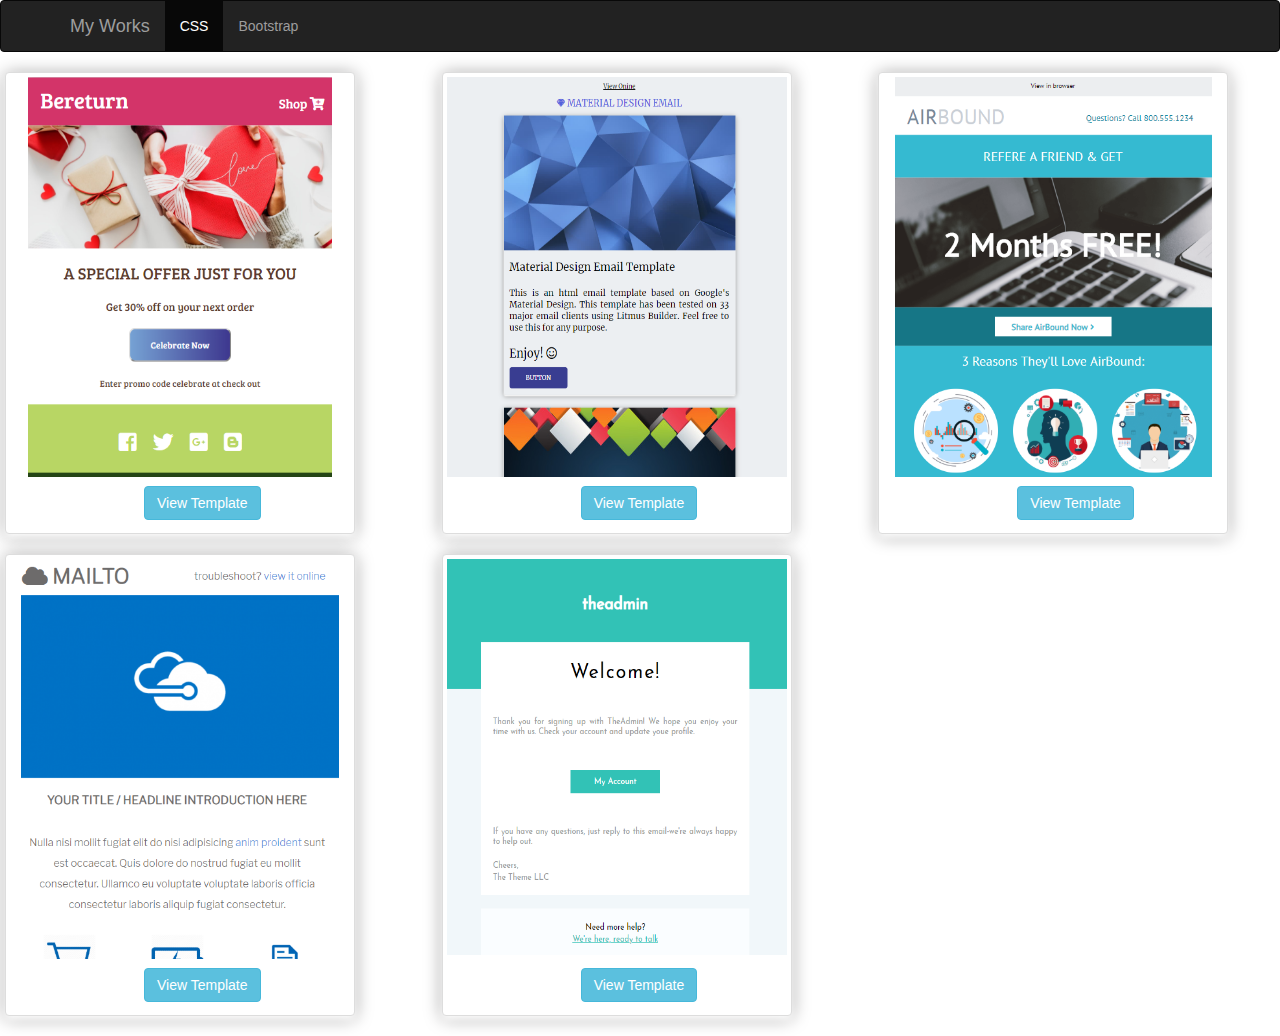
<file: index.html>
<!DOCTYPE html>
<html lang="en">
<head>
    <meta charset="UTF-8">
    <meta name="viewport" content="width=device-width, initial-scale=1.0">
    <meta http-equiv="X-UA-Compatible" content="ie=edge">
    <title>My-Works</title>
    <link rel="stylesheet" href="https://maxcdn.bootstrapcdn.com/bootstrap/3.4.0/css/bootstrap.min.css">
    <link rel="stylesheet" href="./style.css">
</head>
<body>
    <nav class="navbar navbar-inverse">
        <div class="container">
            <div class="navbar-header">
                <button type="button" class="navbar-toggle" data-toggle="collapse" data-target="#myNav">
                <span class="icon-bar"></span>
                <span class="icon-bar"></span>
                <span class="icon-bar"></span>
                </button>
                <a href="css.html" class="navbar-brand">My Works</a>
            </div>
            <div class="collapse navbar-collapse" id="myNav">
                <ul class="navbar-nav nav">
                <li class="active"><a href="css.html">CSS</a></li>
                <li><a href="bootstrap.html">Bootstrap</a></li>
                </ul>
            </div>
        </div>
    </nav>

      <!-- Row 1 -->
    <div class="row">
        <div class="col-md-4 col-sm-3 col-xs-12">
            <div class="thumbnail">
                <img class="img-responsive" src="./screenshot/P9.png" alt="">
                <div class="caption">
                    <a href="./CSS/Project9.html" target="_blank" class="btn btn-info">View Template</a>
                </div>
            </div>
        </div>
        <div class="col-md-4 col-sm-3 col-xs-12">
            <div class="thumbnail">
                <img class="img-responsive" src="./screenshot/P10.png" alt="">
                <div class="caption">
                    <a href="./CSS/Project10.html" target="_blank" class="btn btn-info">View Template</a>
                </div>
            </div>
        </div>
        <div class="col-md-4 col-sm-3 col-xs-12">
            <div class="thumbnail">
                <img class="img-responsive" src="./screenshot/P11.png" alt="">
                <div class="caption">
                    <a href="./CSS/Project11.html" target="_blank" class="btn btn-info">View Template</a>
                </div>
            </div>
        </div>
        </div>

        <!-- Row 2 -->
        <div class="row">
        <div class="col-md-4 col-sm-3 col-xs-12">
            <div class="thumbnail">
                <img class="img-responsive" src="./screenshot/P13.png" alt="">
                <div class="caption">
                    <a href="./CSS/Project13.html" target="_blank" class="btn btn-info">View Template</a>
                </div>
            </div>
        </div>
        <div class="col-md-4 col-sm-3 col-xs-12">
            <div class="thumbnail">
                <img class="img-responsive" src="./screenshot/P14.png" alt="">
                <div class="caption">
                    <a href="./CSS/Project14.html" target="_blank" class="btn btn-info">View Template</a>
                </div>
            </div>
        </div>
    </div>
    <script src="https://ajax.googleapis.com/ajax/libs/jquery/3.4.0/jquery.min.js"></script>
    <script src="https://maxcdn.bootstrapcdn.com/bootstrap/3.4.0/js/bootstrap.min.js"></script>
</body>
</html>
</file>
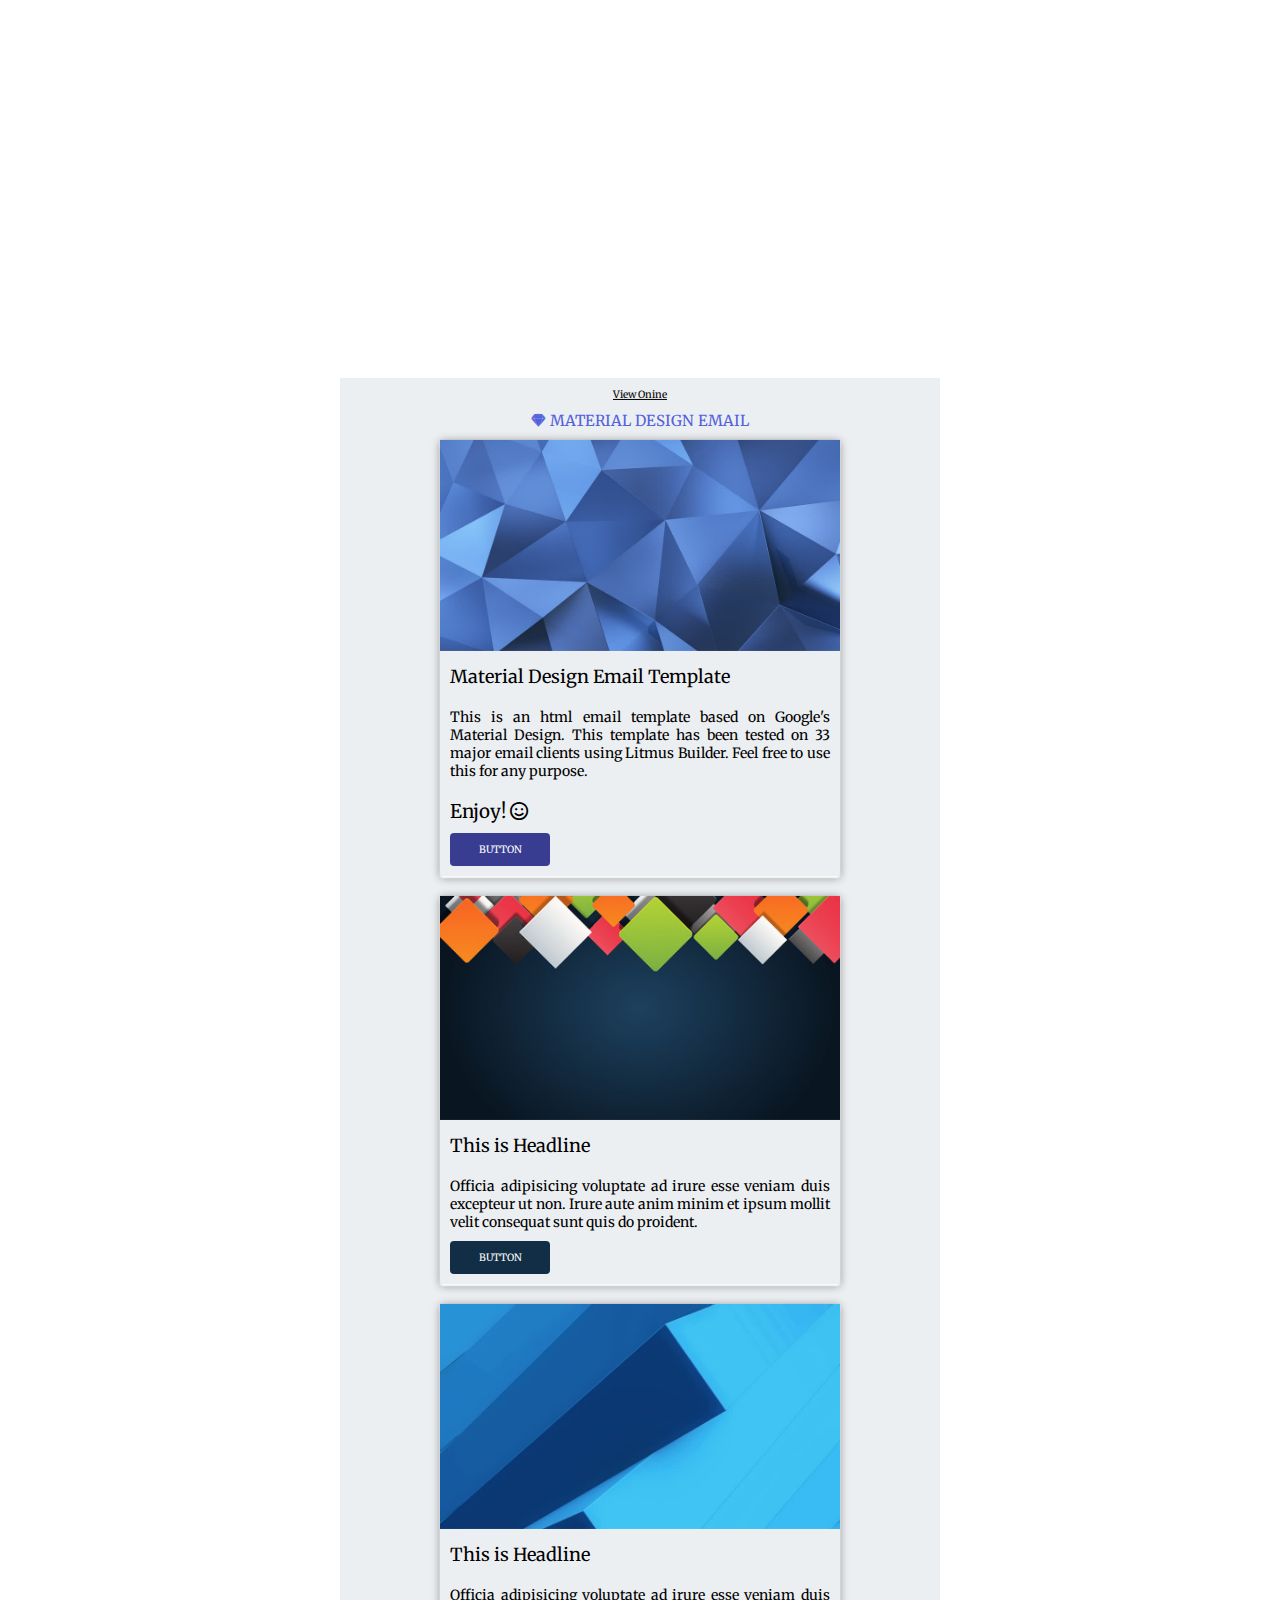
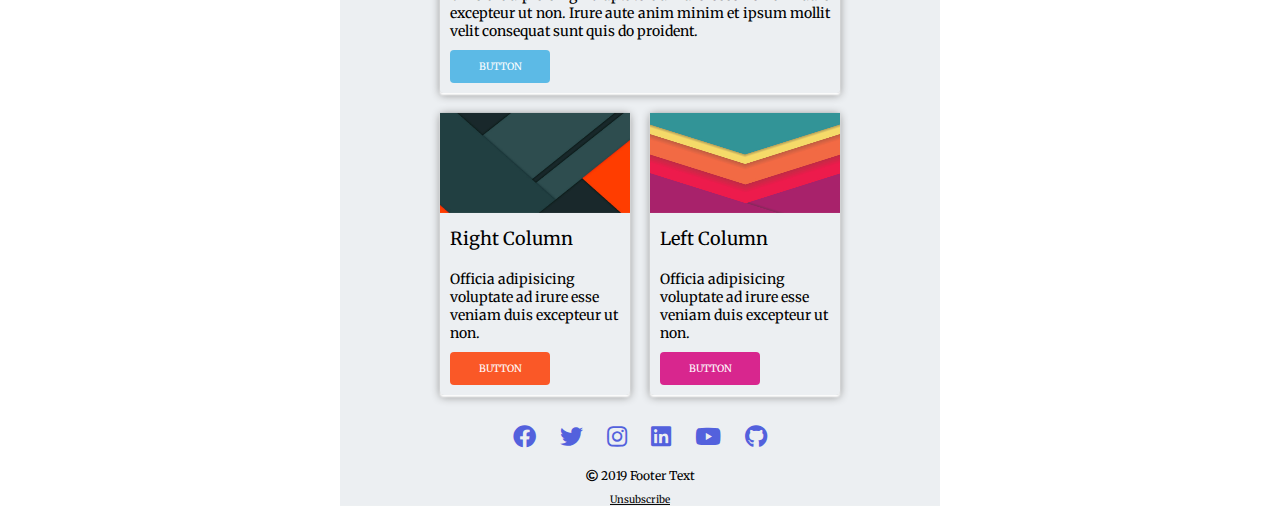
<file: CSS/Project10.html>
<!DOCTYPE html>
<html lang="en">
<head>
    <meta charset="UTF-8">
    <meta name="viewport" content="width=device-width, initial-scale=1.0">
    <meta http-equiv="X-UA-Compatible" content="ie=edge">
    <title>Document</title>
    <link rel="stylesheet" href="https://use.fontawesome.com/releases/v5.7.2/css/all.css" crossorigin="anonymous">
    <link href="https://fonts.googleapis.com/css?family=Merriweather" rel="stylesheet">
    <link rel="stylesheet" href="./Project10.css">
</head>
<body>
    <div class="main">
        <h4>View Onine</h4>
        <h1><i class="fab fa-sketch"></i> material design email</h1>

        <div class="one">
            <img src="../Assets/m1.jpg" alt="">
            <h2>Material Design Email Template</h2>
            <p>This is an html email template based on Google's Material Design. This template has been tested on 33 major email clients using Litmus Builder. Feel free to use this for any purpose.</p>
            <h3>Enjoy! <i class="far fa-smile"></i></h3>
            <button id="btn1">button</button>
        </div>

        <div class="one">
            <img src="../Assets/m2.jpg" alt="">
            <h2>This is Headline</h2>
            <p>Officia adipisicing voluptate ad irure esse veniam duis excepteur ut non. Irure aute anim minim et ipsum mollit velit consequat sunt quis do proident.</p>
            <button id="btn2">button</button>
        </div>

        <div class="one">
            <img src="../Assets/m3.jpg" alt="">
            <h2>This is Headline</h2>
            <p>Officia adipisicing voluptate ad irure esse veniam duis excepteur ut non. Irure aute anim minim et ipsum mollit velit consequat sunt quis do proident.</p>
            <button id="btn3">button</button>
        </div>

        <div class="last">
            <div class="one">
                <img src="../Assets/m4.jpg" alt="">
                <h2>Right Column</h2>
                <p>Officia adipisicing voluptate ad irure esse veniam duis excepteur ut non.</p>
                <button id="btn4">button</button>
            </div>
            <div class="one" id="last">
                <img src="../Assets/m5.jpg" alt="">
                <h2>Left Column</h2>
                <p>Officia adipisicing voluptate ad irure esse veniam duis excepteur ut non.</p>
                <button id="btn5">button</button>
            </div>
        </div>

        <div class="icon">
            <a href="" class="fab fa-facebook"></a>
            <a href="" class="fab fa-twitter"></a>
            <a href="" class="fab fa-instagram"></a>
            <a href="" class="fab fa-linkedin"></a>
            <a href="" class="fab fa-youtube"></a>
            <a href="" class="fab fa-github"></a>
            <h3><i class="far fa-copyright"></i> 2019 Footer Text</h3>
            <h5>Unsubscribe</h5>
        </div>
    </div>
</body>
</html>
</file>
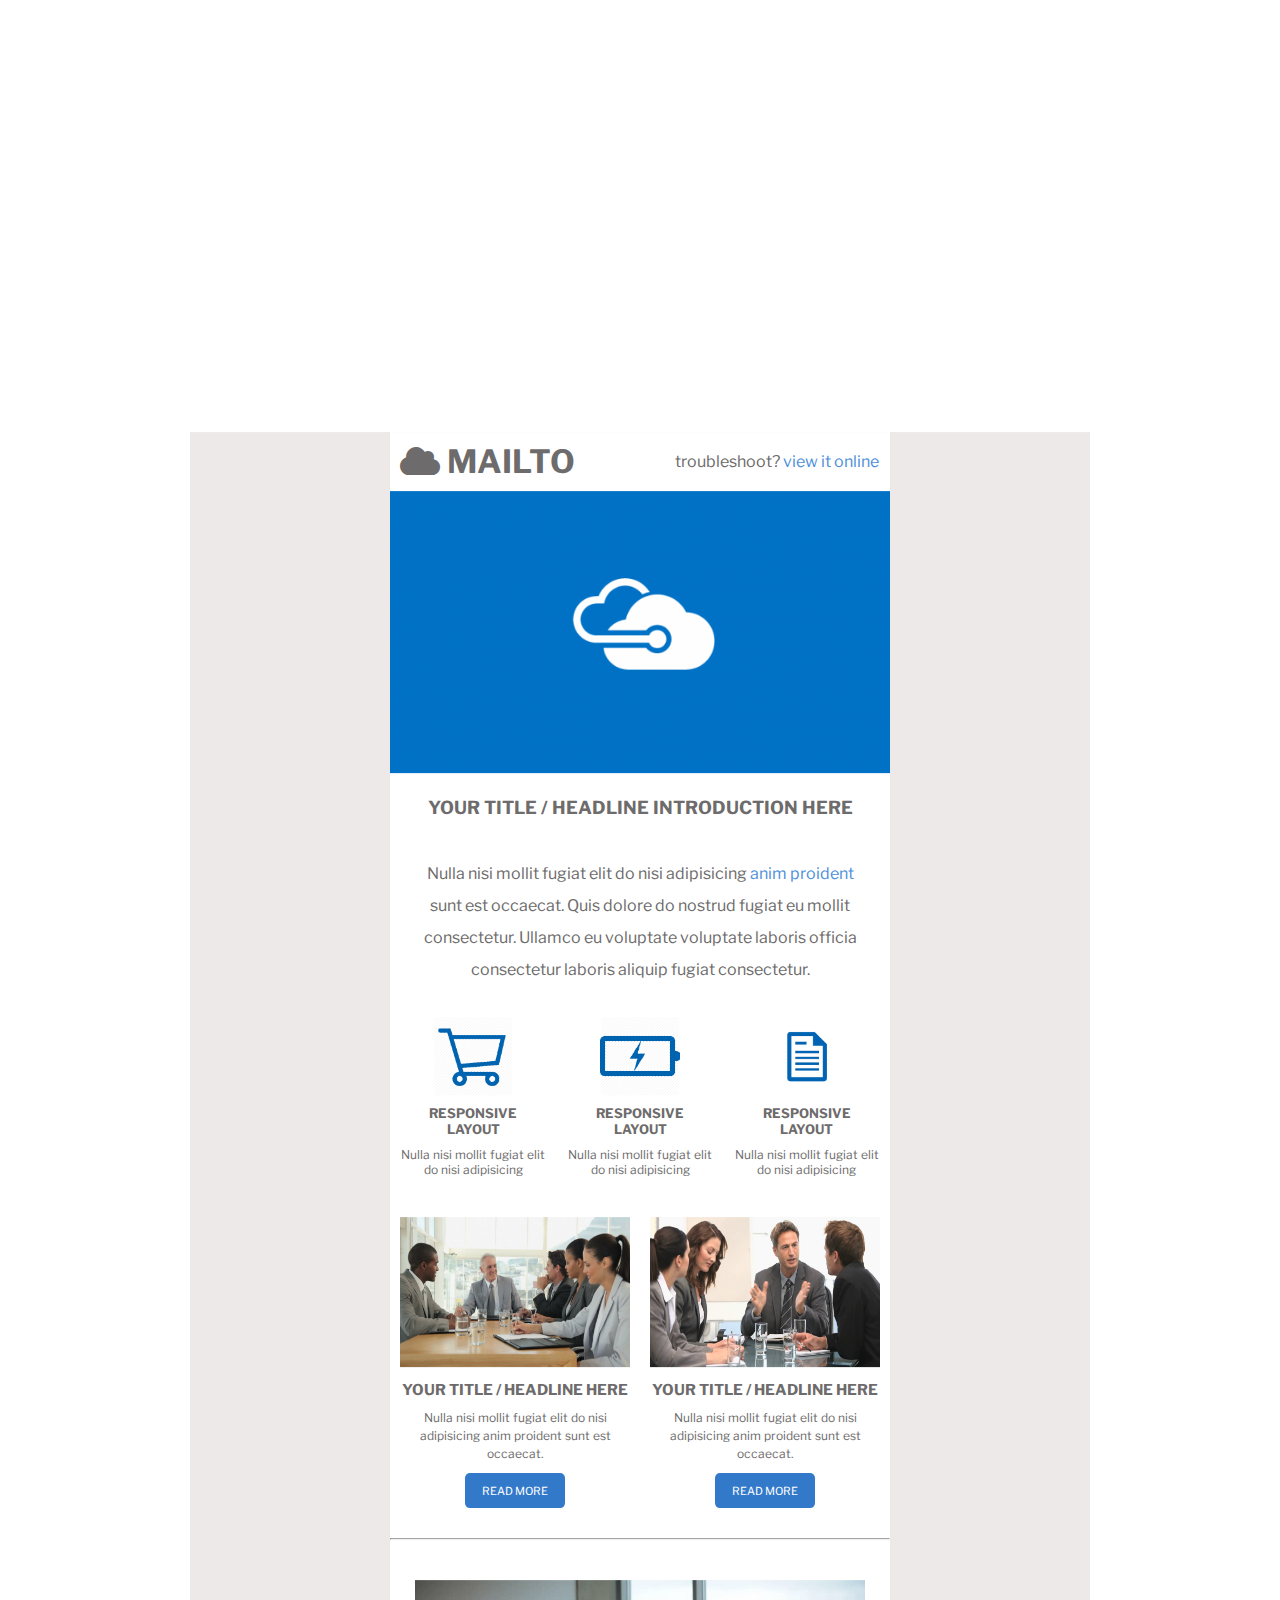
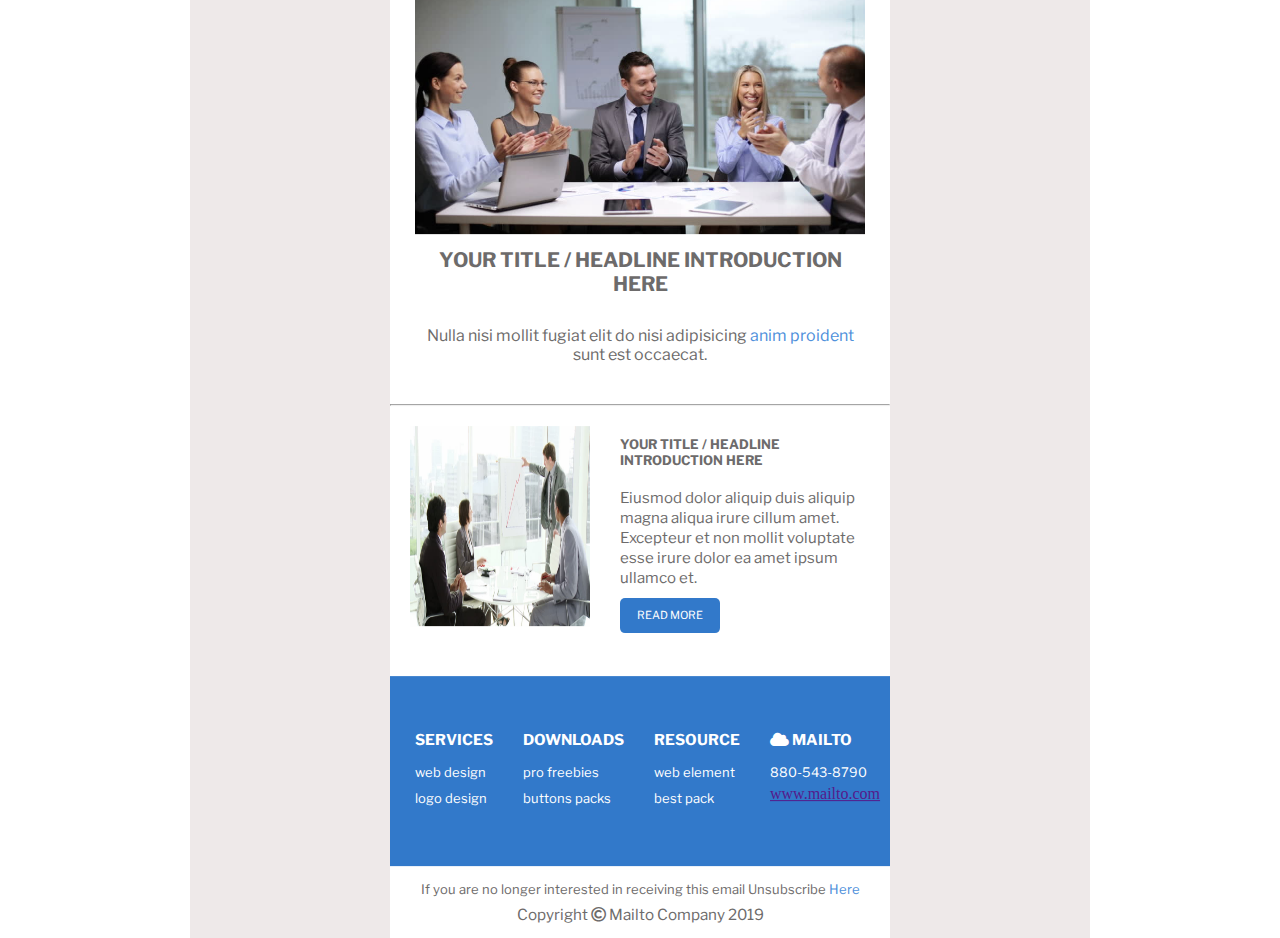
<file: CSS/Project13.html>
<!DOCTYPE html>
<html lang="en">
<head>
    <meta charset="UTF-8">
    <meta name="viewport" content="width=device-width, initial-scale=1.0">
    <meta http-equiv="X-UA-Compatible" content="ie=edge">
    <title>Document</title>
    <link href="https://fonts.googleapis.com/css?family=Libre+Franklin:300" rel="stylesheet">
    <link rel="stylesheet" href="https://use.fontawesome.com/releases/v5.7.2/css/all.css" crossorigin="anonymous">
    <link rel="stylesheet" href="./Project13.css">
</head>
<body>
    <div class="main">
        <div class="section">
        <div class="one">
            <h1><i class="fas fa-cloud"></i> mailto</h1>
            <h4>troubleshoot? <span>view it online</span></h4>
        </div>
        <img id="img" src="../Assets/cloud_logo.png" alt="">
        <div class="two">
            <h2>your title / headline introduction here</h2>
            <p>Nulla nisi mollit fugiat elit do nisi adipisicing <span>anim proident</span> sunt est occaecat. Quis dolore do nostrud fugiat eu mollit consectetur. Ullamco eu voluptate voluptate laboris officia consectetur laboris aliquip fugiat consectetur.</p>
        </div>
        <div class="three">
            <div>
                <img src="../Assets/shopping-cart.png" alt="">
                <h3>responsive layout</h3>
                <p>Nulla nisi mollit fugiat elit do nisi adipisicing</p>
            </div>
            <div>
                <img src="../Assets/battery.png" alt="">
                <h3>responsive layout</h3>
                <p>Nulla nisi mollit fugiat elit do nisi adipisicing</p>
            </div>
            <div>
                <img src="../Assets/page.png" alt="">
                <h3>responsive layout</h3>
                <p>Nulla nisi mollit fugiat elit do nisi adipisicing</p>
            </div>
        </div>
        <div class="four">
            <div>
                <img src="../Assets/meeting1.jpg" alt="">
                <h4>your title / headline here</h4>
                <p>Nulla nisi mollit fugiat elit do nisi adipisicing anim proident sunt est occaecat.</p>
                <button>read more</button>
            </div>
            <div>
                <img src="../Assets/meeting2.jpg" alt="">
                <h4>your title / headline here</h4>
                <p>Nulla nisi mollit fugiat elit do nisi adipisicing anim proident sunt est occaecat.</p>
                <button>read more</button>
            </div>
        </div>
        <hr>
        <div class="five">
            <img src="../Assets/meeting3.jpg" alt="">
            <h2>your title / headline introduction here</h2>
            <p>Nulla nisi mollit fugiat elit do nisi adipisicing <span>anim proident</span> sunt est occaecat.</p>
        </div>
        <hr>
        <div class="six">
            <img src="../Assets/meeting4.jpg" alt="">
            <div>
                <h2>your title / headline introduction here</h2>
                <p>Eiusmod dolor aliquip duis aliquip magna aliqua irure cillum amet. Excepteur et non mollit voluptate esse irure dolor ea amet ipsum ullamco et.</p>
                <button>read more</button>
            </div>
        </div>
        <div class="seven">
            <div>
                <h3>services</h3>
                <h4>web design</h4>
                <h4>logo design</h4>
            </div>
            <div>
                <h3>downloads</h3>
                <h4>pro freebies</h4>
                <h4>buttons packs</h4>
            </div>
            <div>
                <h3>resource</h3>
                <h4>web element</h4>
                <h4>best pack</h4>
            </div>
            <div>
                <h3><i class="fas fa-cloud"></i> mailto</h3>
                <h4>880-543-8790</h4>
                <a href="">www.mailto.com</a>
            </div>
        </div>
        <div class="last">
            <h4>If you are no longer interested in receiving this email Unsubscribe <span>Here</span></h4>
            <h3>Copyright <i class="far fa-copyright"></i> Mailto Company 2019</h3>
        </div>
    </div>
    </div>
</body>
</html>
</file>
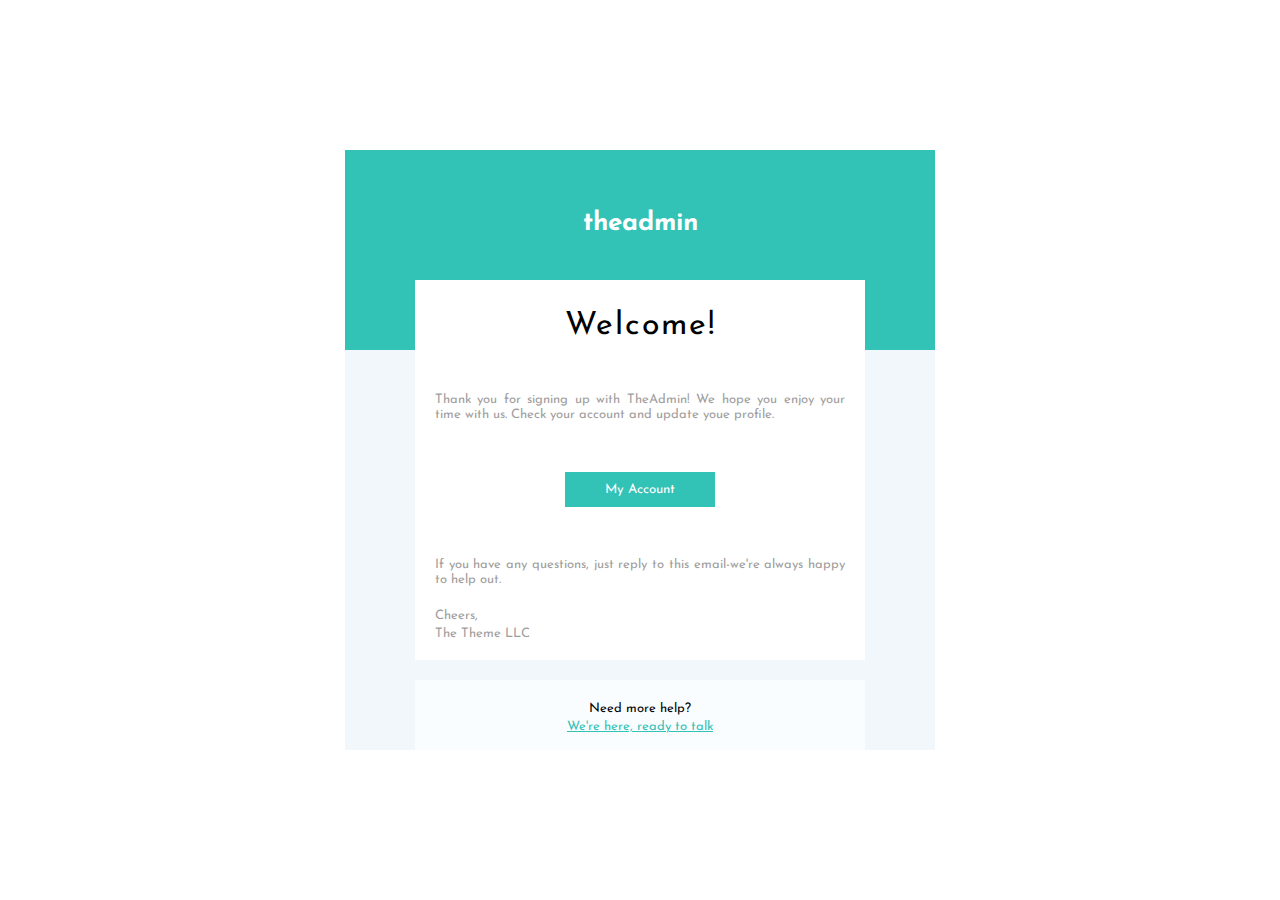
<file: CSS/Project14.html>
<!DOCTYPE html>
<html lang="en">
<head>
    <meta charset="UTF-8">
    <meta name="viewport" content="width=device-width, initial-scale=1.0">
    <meta http-equiv="X-UA-Compatible" content="ie=edge">
    <title>Document</title>
    <link href="https://fonts.googleapis.com/css?family=Josefin+Sans" rel="stylesheet">
    <link rel="stylesheet" href="./Project14.css">
</head>
<body>
    <div class="main">
        <div class="one">
            <h2>theadmin</h2>
        </div>
        <div class="two">
            <h1>Welcome!</h1>
            <p>Thank you for signing up with TheAdmin! We hope you enjoy your time with us. Check your account and update youe profile.</p>
            <button>My Account</button>
            <p>If you have any questions, just reply to this email-we're always happy to help out.</p>
            <p id="pad">Cheers,</p>
            <p id="pad">The Theme LLC</p>
        </div>
        <div class="last">
            <h4>Need more help?</h4>
            <h4 id="blink">We're here, ready to talk</h4>
        </div>
    </div>
</body>
</html>
</file>
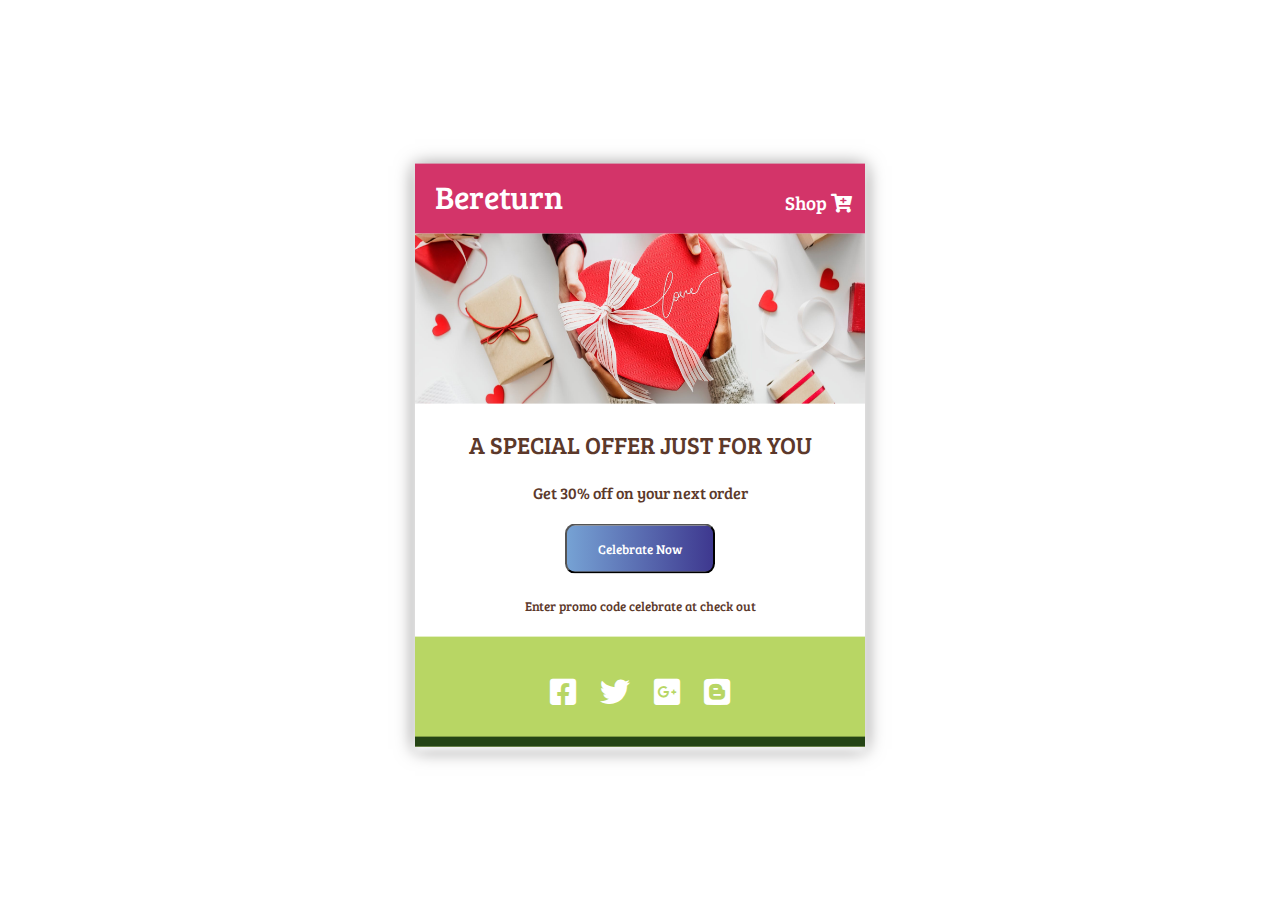
<file: CSS/Project9.html>
<!DOCTYPE html>
<html lang="en">
<head>
    <meta charset="UTF-8">
    <meta name="viewport" content="width=device-width, initial-scale=1.0">
    <meta http-equiv="X-UA-Compatible" content="ie=edge">
    <title>Document</title>
    <link rel="stylesheet" href="https://use.fontawesome.com/releases/v5.7.2/css/all.css" crossorigin="anonymous">
    <link href="https://fonts.googleapis.com/css?family=Bree+Serif" rel="stylesheet">
    <link rel="stylesheet" href="./Project9.css" type="text/css">

</head>
<body>
    <div class="main">
        <div class="top">
                <h1>Bereturn</h1>
                <h3>Shop <i class="fas fa-cart-plus"></i></h3>
        </div>
        <div class="second">
                <img src="../Assets/15.jpeg" alt="">
        </div>
        <div class="middle">
            <h2>A SPECIAL OFFER JUST FOR YOU</h2>
            <h4>Get 30% off on your next order</h4>
            <button>Celebrate Now</button>
            <h5>Enter promo code celebrate at check out</h5>
        </div>
        <div class="bottom">
            <a href="" class="fab fa-facebook-square"></a>
            <a href="" class="fab fa-twitter"></a>
            <a href="" class="fab fa-google-plus-square"></a>
            <a href="" class="fab fa-blogger"></a>
        </div>
    </div>
</body>
</html>
</file>
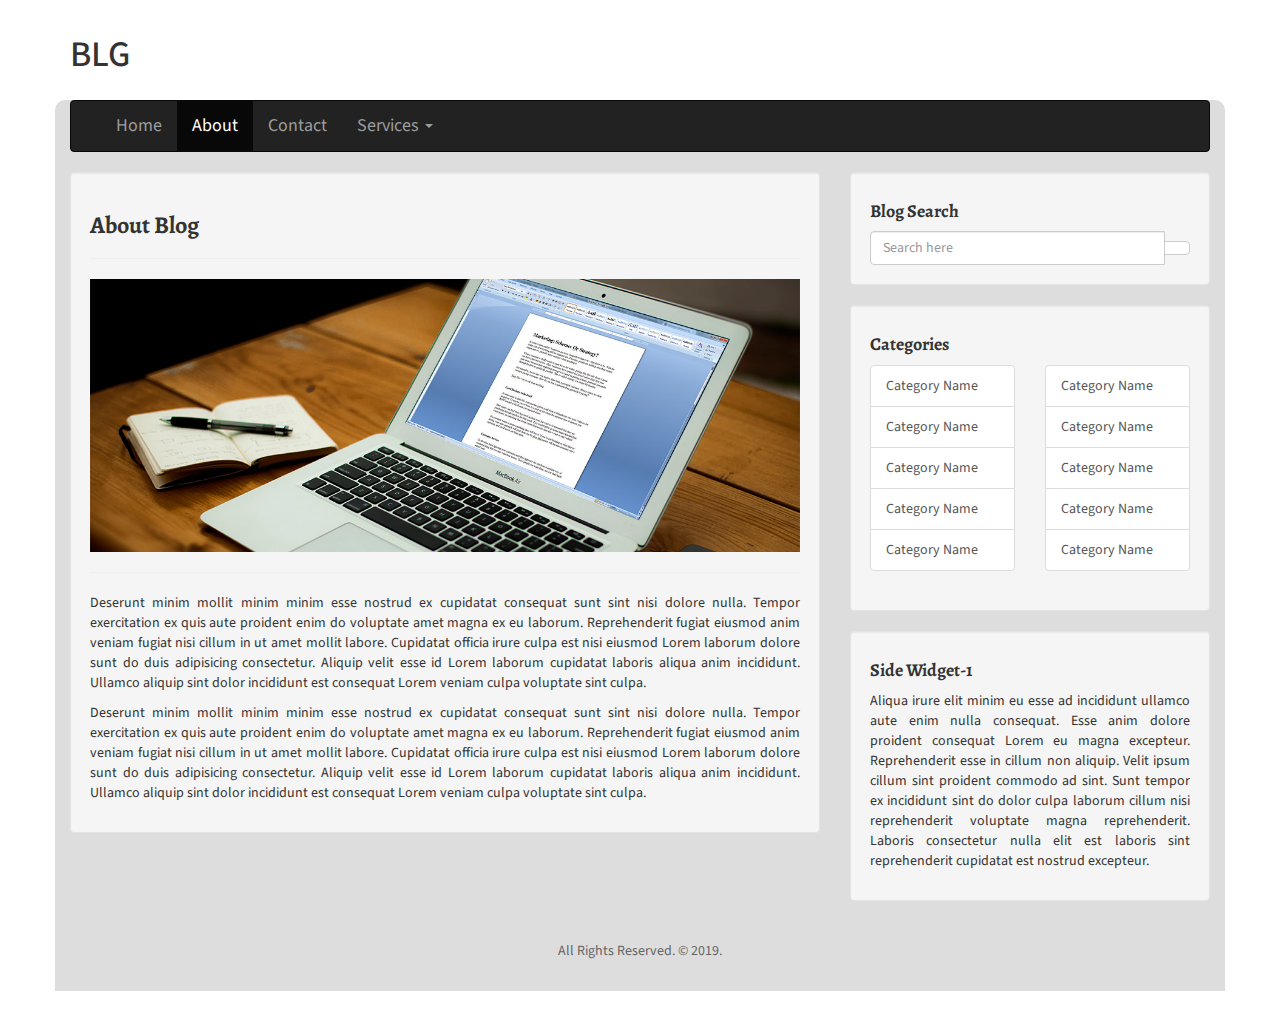
<file: Bootstrap/P1/about.html>
<!DOCTYPE html>
<html lang="en">
<head>
    <meta charset="UTF-8">
    <meta name="viewport" content="width=device-width, initial-scale=1.0">
    <meta http-equiv="X-UA-Compatible" content="ie=edge">
    <title>Document</title>
    <link rel="stylesheet" href="./animate.css" type="text/css">
    <link rel="stylesheet" href="./social.css" type="text/css">    
    <link rel="stylesheet" href="./style.css" type="text/css">
    <link href="https://fonts.googleapis.com/css?family=Alegreya|Source+Sans+Pro" rel="stylesheet">
    <link rel="stylesheet" href="https://use.fontawesome.com/releases/v5.7.2/css/all.css" integrity="sha384-fnmOCqbTlWIlj8LyTjo7mOUStjsKC4pOpQbqyi7RrhN7udi9RwhKkMHpvLbHG9Sr" crossorigin="anonymous">
    <!-- Latest compiled and minified CSS -->
    <link rel="stylesheet" href="https://maxcdn.bootstrapcdn.com/bootstrap/3.4.0/css/bootstrap.min.css">

    

</head>
<body>
    <header class="logo">
        <div class="container">
            <div class="row">
                <div class="col-md-6 col-sm-6 col-xs-6">
                    <h1>BL<i class="fas fa-circle"></i>G</h1>
                </div>
                <div class="col-md-6 col-sm-6 col-xs-6">

                </div>
            </div>
        </div>
    </header>

    <div class="container container-main">
        <nav class="navbar navbar-inverse">
            <div class="container-fluid">
                <div class="navbar-header">
                    <button class="navbar-toggle" type="button" data-toggle='collapse' data-target='#myNavbar'>
                        <span class="icon-bar"> </span>
                        <span class="icon-bar"> </span>
                        <span class="icon-bar"> </span>
                    </button>
                    <a href="index.html" class="navbar-brand"></a>
                </div>
                <div class="collapse navbar-collapse" id="myNavbar">
                    <ul class="nav navbar-nav">
                        <li><a href="index.html">Home</a></li>
                        <li class="active"><a href="about.html">About</a></li>
                        <li><a href="contact.html">Contact</a></li>
                        <li class="dropdown">
                            <a href="#" class="dropdown-toggle" data-toggle="dropdown" role="button">Services
                                <span class="caret"></span>
                            </a>
                            <ul class="dropdown-menu">
                                <li><a href="#">S1</a></li>
                                <li><a href="#">S2</a></li>
                                <li><a href="#">S3</a></li>
                            </ul>
                        </li>
                    </ul>
                </div>
            </div>
        </nav> 
        <!-- end of navigation -->

        <div class="row">
            <div class="col-md-8 col-sm-12 col-xs-12">
                <div class="well blog-post">
                    <h3>About Blog</h3>
                    <hr>
                    <img src="./images/blog-1.jpg" class="img-responsive" alt="">
                    <hr>
                    <p class="text-justify">
                        Deserunt minim mollit minim minim esse nostrud ex cupidatat consequat sunt sint nisi dolore nulla. Tempor exercitation ex quis aute proident enim do voluptate amet magna ex eu laborum. Reprehenderit fugiat eiusmod anim veniam fugiat nisi cillum in ut amet mollit labore. Cupidatat officia irure culpa est nisi eiusmod Lorem laborum dolore sunt do duis adipisicing consectetur. Aliquip velit esse id Lorem laborum cupidatat laboris aliqua anim incididunt. Ullamco aliquip sint dolor incididunt est consequat Lorem veniam culpa voluptate sint culpa.
                    </p>
                    <p class="text-justify">
                        Deserunt minim mollit minim minim esse nostrud ex cupidatat consequat sunt sint nisi dolore nulla. Tempor exercitation ex quis aute proident enim do voluptate amet magna ex eu laborum. Reprehenderit fugiat eiusmod anim veniam fugiat nisi cillum in ut amet mollit labore. Cupidatat officia irure culpa est nisi eiusmod Lorem laborum dolore sunt do duis adipisicing consectetur. Aliquip velit esse id Lorem laborum cupidatat laboris aliqua anim incididunt. Ullamco aliquip sint dolor incididunt est consequat Lorem veniam culpa voluptate sint culpa.
                    </p>
                </div>
            </div>

            <div class="col-md-4 col-sm-12 col-xs-12">
                <div class="well">
                    <h4>Blog Search</h4>
                    <form action="" role="form">
                        <div class="input-group">
                            <input type="text" placeholder="Search here" class="form-control">
                            <div class="input-group-btn">
                                <button class="btn btn-default"><i class="fas fa-search"></i></button>
                            </div>
                        </div>
                    </form>
                </div>

                <div class="well">
                    <h4>Categories</h4>
                    <div class="row">
                        <div class="col-md-6 col-sm-12 col-xs-12">
                            <div class="list-group">
                                <a href="#" class="list-group-item">Category Name</a>
                                <a href="#" class="list-group-item">Category Name</a>
                                <a href="#" class="list-group-item">Category Name</a>
                                <a href="#" class="list-group-item">Category Name</a>
                                <a href="#" class="list-group-item">Category Name</a>
                            </div>
                        </div>
                        <div class="col-md-6 col-sm-12 col-xs-12">
                            <div class="list-group">
                                <a href="#" class="list-group-item">Category Name</a>
                                <a href="#" class="list-group-item">Category Name</a>
                                <a href="#" class="list-group-item">Category Name</a>
                                <a href="#" class="list-group-item">Category Name</a>
                                <a href="#" class="list-group-item">Category Name</a>
                            </div>
                        </div>
                    </div>
                </div>
                <!-- categories ends -->
    
                <div class="well">
                    <div class="row">
                        <div class="col-md-12 col-sm-12 col-xs-12">
                            <h4>Side Widget-1</h4>
                            <p class="text-justify">
                                Aliqua irure elit minim eu esse ad incididunt ullamco aute enim nulla consequat. Esse anim dolore proident consequat Lorem eu magna excepteur. Reprehenderit esse in cillum non aliquip. Velit ipsum cillum sint proident commodo ad sint. Sunt tempor ex incididunt sint do dolor culpa laborum cillum nisi reprehenderit voluptate magna reprehenderit. Laboris consectetur nulla elit est laboris sint reprehenderit cupidatat est nostrud excepteur.
                            </p>
                        </div>
                    </div>
                </div>
            </div>
        </div>
    </div>

    <footer>
        <div class="container">
            <div class="row">
                <div class="col-md-12 col-sm-12 col-xs-12">
                    <p class="text-center">All Rights Reserved. &copy; 2019.</p>
                </div>
            </div>
        </div>
    </footer>
    <!-- jQuery library -->
    <script src="https://ajax.googleapis.com/ajax/libs/jquery/3.3.1/jquery.min.js"></script>

    <!-- Latest compiled JavaScript -->
    <script src="https://maxcdn.bootstrapcdn.com/bootstrap/3.4.0/js/bootstrap.min.js"></script>
</body>
</html>
</file>
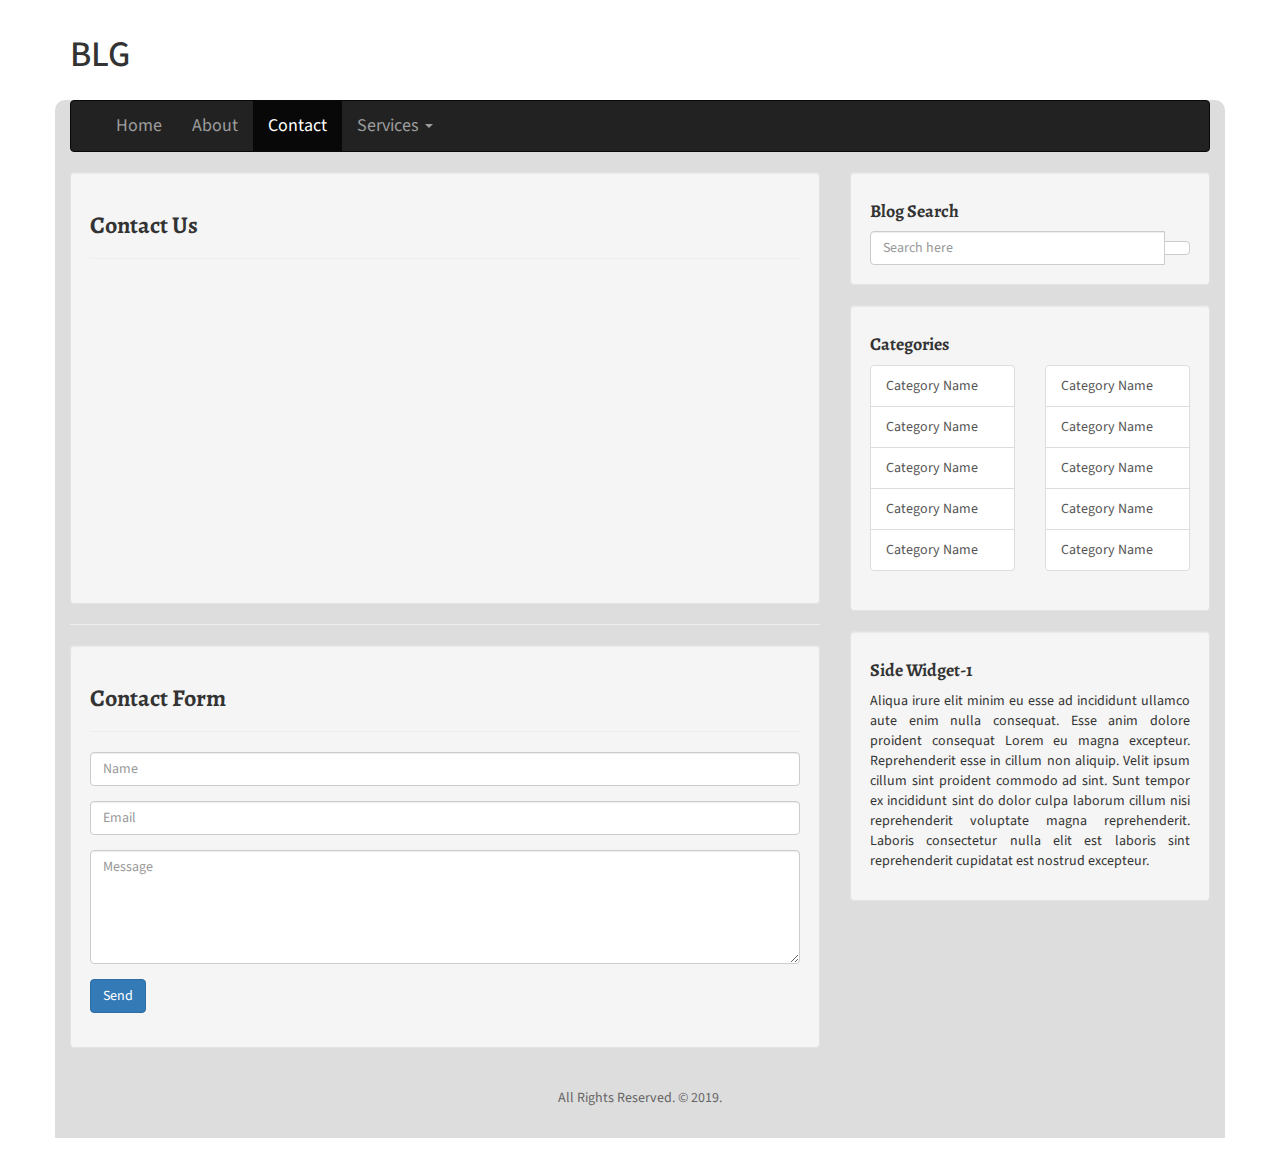
<file: Bootstrap/P1/contact.html>
<!DOCTYPE html>
<html lang="en">
<head>
    <meta charset="UTF-8">
    <meta name="viewport" content="width=device-width, initial-scale=1.0">
    <meta http-equiv="X-UA-Compatible" content="ie=edge">
    <title>Document</title>
    <link rel="stylesheet" href="./animate.css" type="text/css">
    <link rel="stylesheet" href="./social.css" type="text/css">
    <link rel="stylesheet" href="./style.css" type="text/css">
    <link href="https://fonts.googleapis.com/css?family=Alegreya|Source+Sans+Pro" rel="stylesheet">
    <link rel="stylesheet" href="https://use.fontawesome.com/releases/v5.7.2/css/all.css" integrity="sha384-fnmOCqbTlWIlj8LyTjo7mOUStjsKC4pOpQbqyi7RrhN7udi9RwhKkMHpvLbHG9Sr" crossorigin="anonymous">
    <!-- Latest compiled and minified CSS -->
    <link rel="stylesheet" href="https://maxcdn.bootstrapcdn.com/bootstrap/3.4.0/css/bootstrap.min.css">


</head>
<body>
    <header class="logo">
        <div class="container">
            <div class="row">
                <div class="col-md-6 col-sm-6 col-xs-6">
                    <h1>BL<i class="fas fa-circle"></i>G</h1>
                </div>
                <div class="col-md-6 col-sm-6 col-xs-6">

                </div>
            </div>
        </div>
    </header>

    <div class="container container-main">
        <nav class="navbar navbar-inverse">
            <div class="container-fluid">
                <div class="navbar-header">
                    <button class="navbar-toggle" type="button" data-toggle='collapse' data-target='#myNavbar'>
                        <span class="icon-bar"> </span>
                        <span class="icon-bar"> </span>
                        <span class="icon-bar"> </span>
                    </button>
                    <a href="index.html" class="navbar-brand"></a>
                </div>
                <div class="collapse navbar-collapse" id="myNavbar">
                    <ul class="nav navbar-nav">
                        <li><a href="index.html">Home</a></li>
                        <li><a href="about.html">About</a></li>
                        <li class="active"><a href="contact.html">Contact</a></li>
                        <li class="dropdown">
                            <a href="#" class="dropdown-toggle" data-toggle="dropdown" role="button">Services
                                <span class="caret"></span>
                            </a>
                            <ul class="dropdown-menu">
                                <li><a href="#">S1</a></li>
                                <li><a href="#">S2</a></li>
                                <li><a href="#">S3</a></li>
                            </ul>
                        </li>
                    </ul>
                </div>
            </div>
        </nav> 
        <!-- end of navigation -->

        <div class="row">
            <div class="col-md-8 col-sm-12 col-xs-12">
                <div class="well blog-post">
                    <h3>Contact Us</h3>
                    <hr>
                    <div class="animted fadeInLeft">
                            <iframe src="https://www.google.com/maps/embed?pb=!1m18!1m12!1m3!1d3887.672411330412!2d77.53643931413541!3d12.992792217929996!2m3!1f0!2f0!3f0!3m2!1i1024!2i768!4f13.1!3m3!1m2!1s0x3bae3dbdfdfb45c3%3A0xa845419afe755cb0!2s333%2C+Siddhaiah+Puranik+Rd%2C+Shakthi+Ganapathi+Nagar%2C+Basaveshwar+Nagar%2C+Bengaluru%2C+Karnataka+560079!5e0!3m2!1sen!2sin!4v1551975843134" 
                            width="100%" height="300" frameborder="0" style="border:0" allowfullscreen></iframe>
                    </div>
                </div>
                <hr>

                <div class="well">
                    <h3 class="font-special">Contact Form</h3>
                    <hr>
                    <form action="" role="form">
                        <div class="form-group">
                            <input type="text" placeholder="Name" class="form-control">
                        </div>
                        <div class="form-group">
                            <input type="text" placeholder="Email" class="form-control">
                        </div>
                        <div class="form-group">
                            <textarea name="comments" id="" cols="30" rows="5" placeholder="Message" class="form-control"></textarea>
                        </div>
                        <div class="form-group">
                            <button class="btn btn-primary" type="submit">Send</button>
                        </div>
                    </form>
                </div>
            </div>
        

            <div class="col-md-4 col-sm-12 col-xs-12">
                <div class="well">
                    <h4>Blog Search</h4>
                    <form action="" role="form">
                        <div class="input-group">
                            <input type="text" placeholder="Search here" class="form-control">
                            <div class="input-group-btn">
                                <button class="btn btn-default"><i class="fas fa-search"></i></button>
                            </div>
                        </div>
                    </form>
                </div>
                <!-- Search blog ends -->

                <div class="well">
                    <h4>Categories</h4>
                    <div class="row">
                        <div class="col-md-6 col-sm-12 col-xs-12">
                            <div class="list-group">
                                <a href="#" class="list-group-item">Category Name</a>
                                <a href="#" class="list-group-item">Category Name</a>
                                <a href="#" class="list-group-item">Category Name</a>
                                <a href="#" class="list-group-item">Category Name</a>
                                <a href="#" class="list-group-item">Category Name</a>
                            </div>
                        </div>
                        <div class="col-md-6 col-sm-12 col-xs-12">
                            <div class="list-group">
                                <a href="#" class="list-group-item">Category Name</a>
                                <a href="#" class="list-group-item">Category Name</a>
                                <a href="#" class="list-group-item">Category Name</a>
                                <a href="#" class="list-group-item">Category Name</a>
                                <a href="#" class="list-group-item">Category Name</a>
                            </div>
                        </div>
                    </div>
                </div>
                <!-- categories ends -->
    
                <div class="well">
                    <div class="row">
                        <div class="col-md-12 col-sm-12 col-xs-12">
                            <h4>Side Widget-1</h4>
                            <p class="text-justify">
                                Aliqua irure elit minim eu esse ad incididunt ullamco aute enim nulla consequat. Esse anim dolore proident consequat Lorem eu magna excepteur. Reprehenderit esse in cillum non aliquip. Velit ipsum cillum sint proident commodo ad sint. Sunt tempor ex incididunt sint do dolor culpa laborum cillum nisi reprehenderit voluptate magna reprehenderit. Laboris consectetur nulla elit est laboris sint reprehenderit cupidatat est nostrud excepteur.
                            </p>
                        </div>
                    </div>
                </div>
            </div>
        </div>
    </div>

    <footer>
        <div class="container">
            <div class="row">
                <div class="col-md-12 col-sm-12 col-xs-12">
                    <p class="text-center">All Rights Reserved. &copy; 2019.</p>
                </div>
            </div>
        </div>
    </footer>
    
    <!-- jQuery library -->
    <script src="https://ajax.googleapis.com/ajax/libs/jquery/3.3.1/jquery.min.js"></script>

    <!-- Latest compiled JavaScript -->
    <script src="https://maxcdn.bootstrapcdn.com/bootstrap/3.4.0/js/bootstrap.min.js"></script>
</body>
</html>
</file>
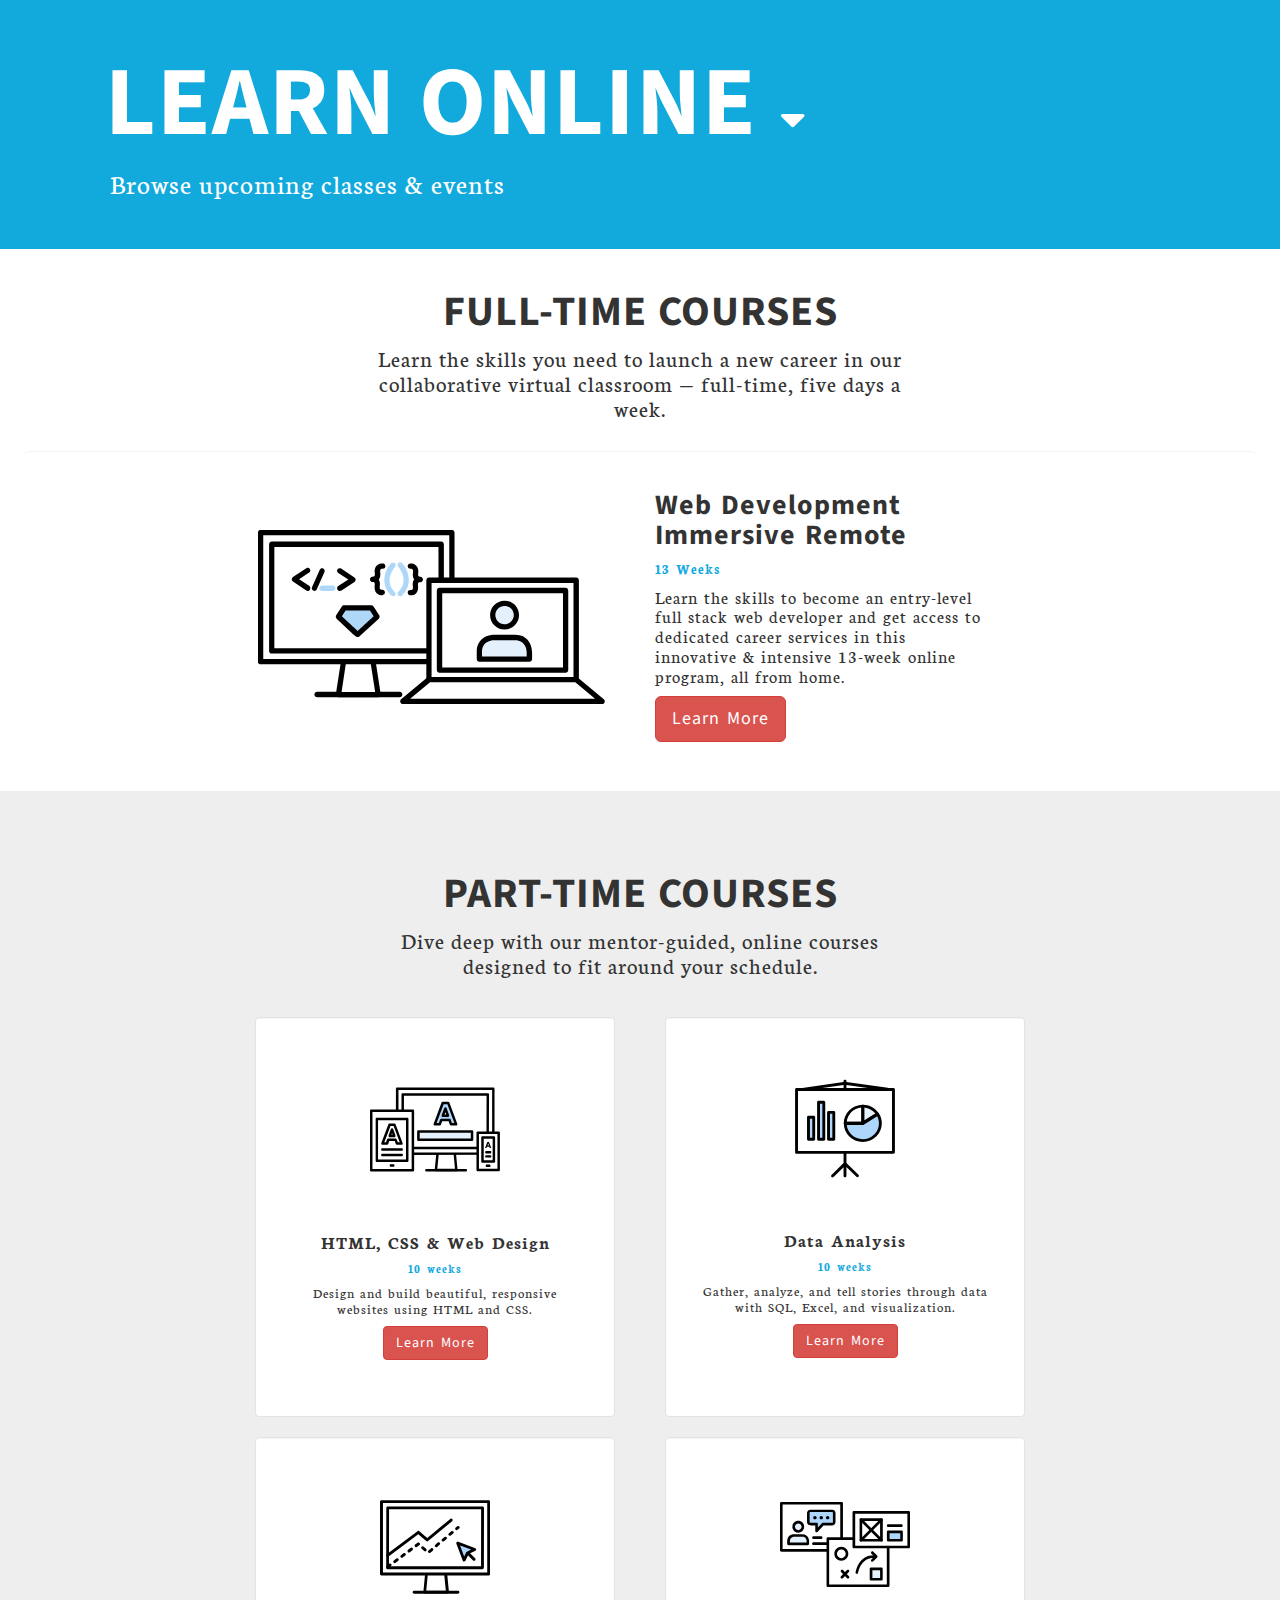
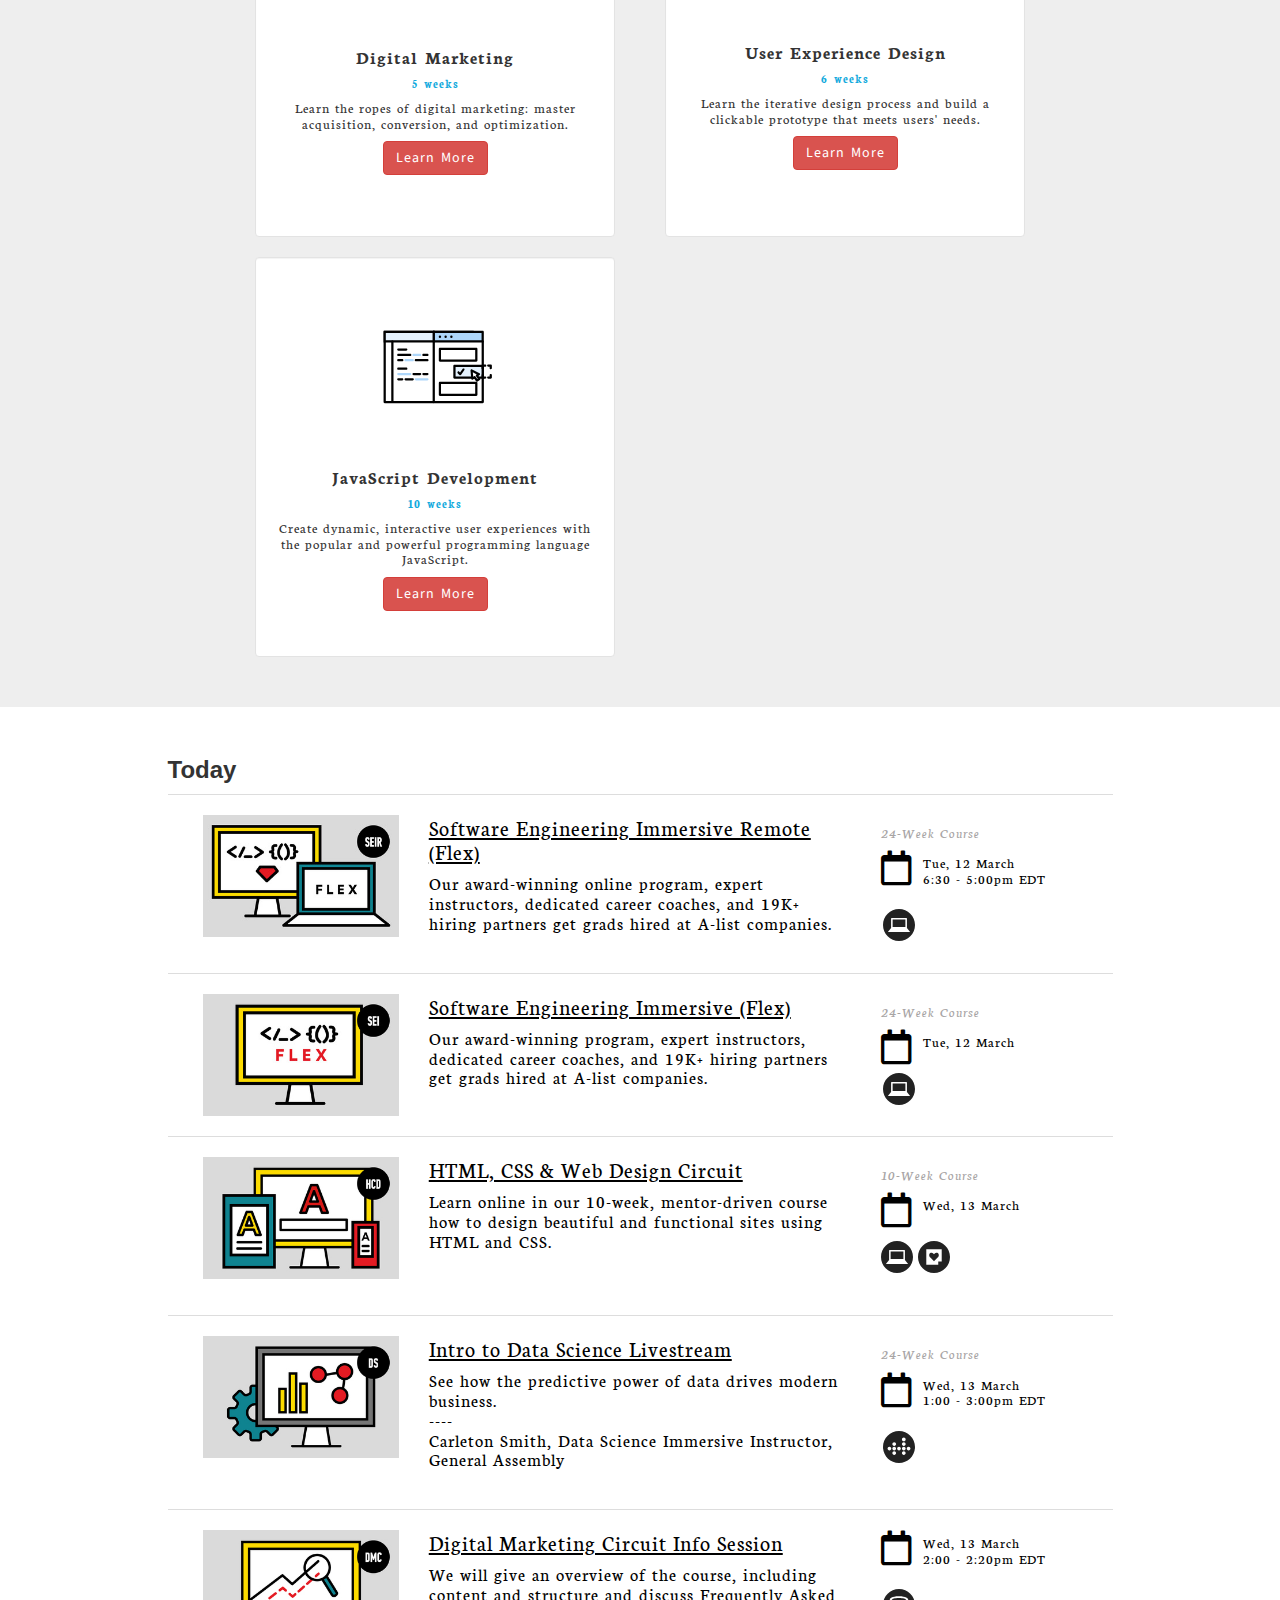
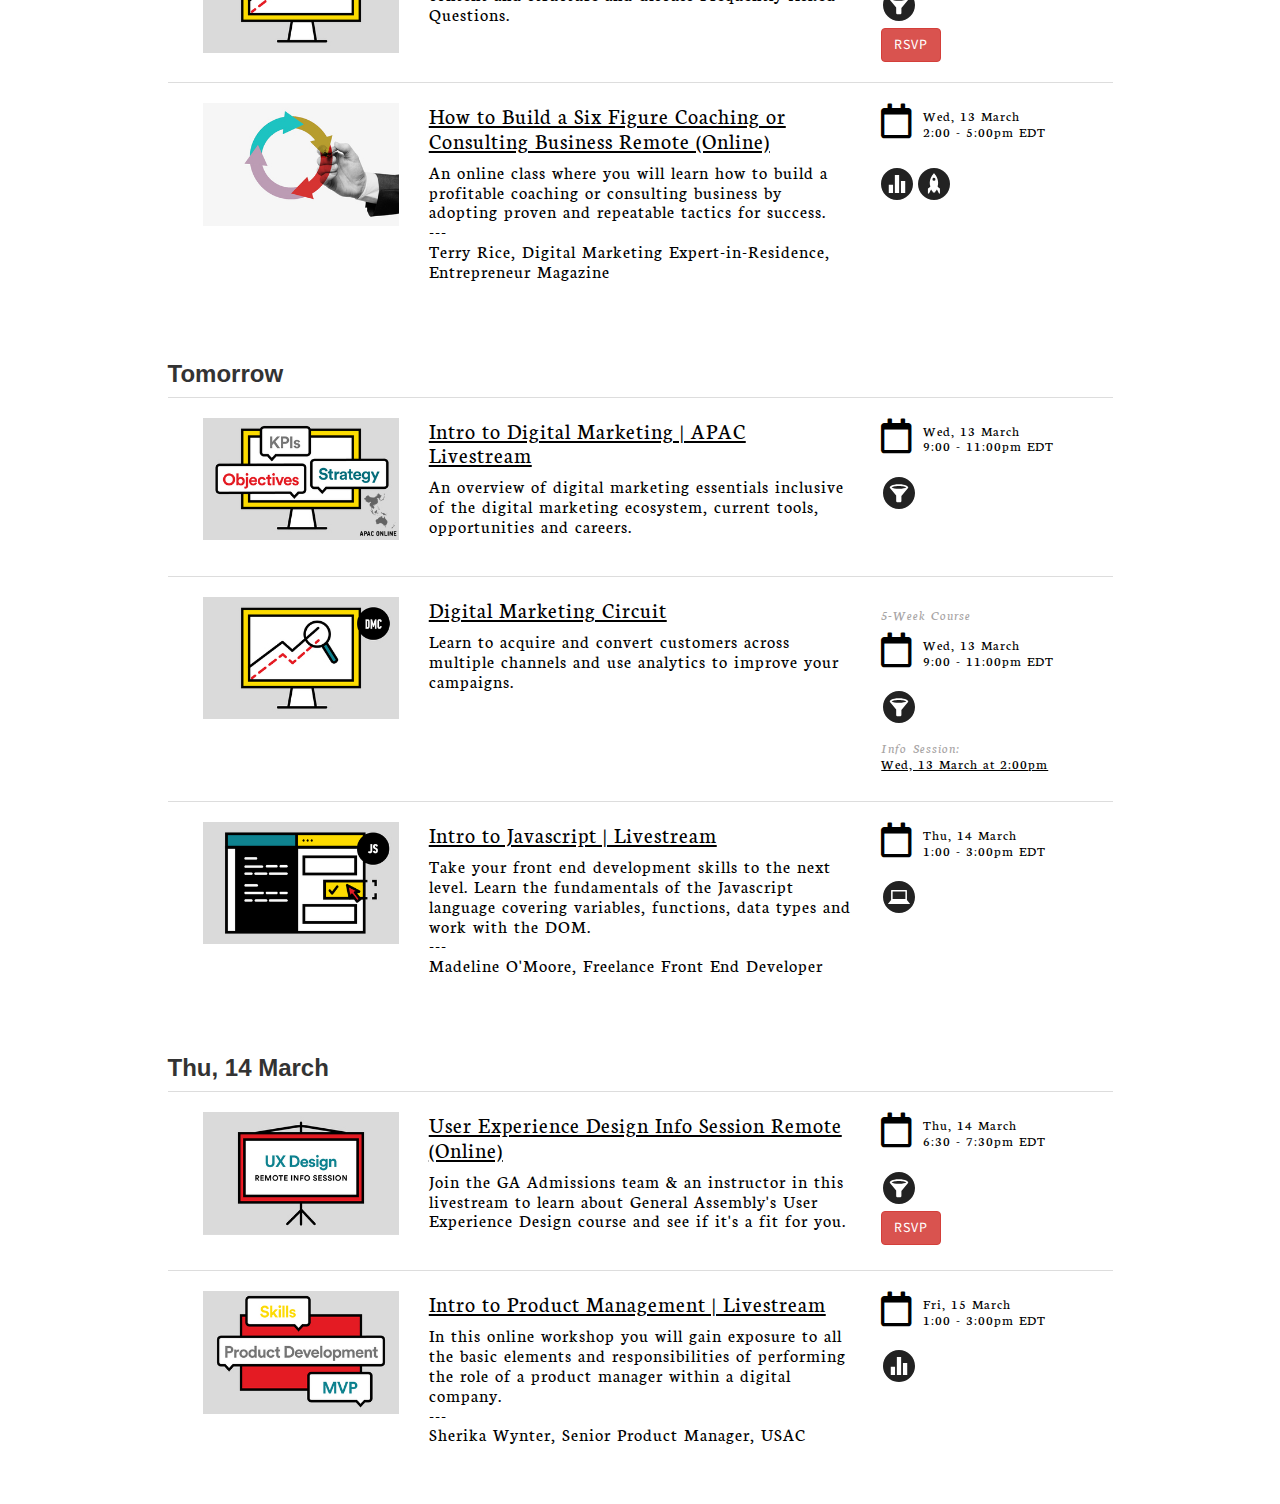
<file: Bootstrap/P2/online.html>
<!DOCTYPE html>
<html lang="en">
<head>
    <meta charset="UTF-8">
    <meta name="viewport" content="width=device-width, initial-scale=1.0">
    <meta http-equiv="X-UA-Compatible" content="ie=edge">
    <title>Document</title>

    <!-- Latest compiled and minified CSS -->
    <link rel="stylesheet" href="https://maxcdn.bootstrapcdn.com/bootstrap/3.4.0/css/bootstrap.min.css">

    <link rel="stylesheet" href="./style.css" type="text/css">
    <link rel="stylesheet" href="./media.css" type="text/css">

    <link href="https://fonts.googleapis.com/css?family=Neuton|Source+Sans+Pro" rel="stylesheet">
    <link rel="stylesheet" href="https://use.fontawesome.com/releases/v5.7.2/css/all.css" crossorigin="anonymous">

</head>
<body>
<div class="banner">
    <div class="container-fluid">
        <div class="row heading">
            <div class="col-md-12 col-sm-12 col-xs-12">
                <h3>LEARN ONLINE <span class="fas fa-caret-down"></span></h3>
                <h4>Browse upcoming classes & events</h4>
            </div>
        </div>
    </div>
</div>

<div class="container-fluid banner1">
    <div class="row text-center padding">
        <div class=" col-md-6 col-sm-9 col-xs-12 col-md-offset-3 col-sm-offset-2">
            <h3><b>FULL-TIME COURSES</b></h3>                    
            <h4>Learn the skills you need to launch a new career in our collaborative virtual classroom — full-time, five days a week.</h4>
        </div>
    </div>

    <div class="row text-center well row1">
        <div class="col-md-4 col-sm-4 col-xs-12 col-md-offset-2 col-sm-offset-2 ">
            <img class="img-responsive"  src="./img/1.svg" alt="">
        </div>
        <div class="col-md-4 col-sm-6 col-xs-12 Align">
            <h3><b>Web Development Immersive Remote</b></h3>
            <h5><b>13 Weeks</b></h5>
            <h4>Learn the skills to become an entry-level full stack web developer and get access to dedicated career services in this innovative & intensive 13-week online program, all from home.</h4>
            <a href="#" class="btn btn-danger btn-lg">Learn More</a>
        </div>
    </div>
</div>

<div class="container-fluid jumbotron container1">
    <div class="row text-center padding">
        <div class=" col-md-6 col-sm-9 col-xs-12 col-md-offset-3 col-sm-offset-2">
            <h3><b>PART-TIME COURSES</b></h3>                    
            <h4>Dive deep with our mentor-guided, online courses designed to fit around your schedule.</h4>
        </div>
    </div>
    
    <div class="row">
        <div class="col-md-4 col-sm-5 col-xs-12 col-md-offset-2 col-sm-offset-1">
            <div class="well text-center">
                <img width="130px" height="185px" src="./img/2.svg" alt="">
                <h4><b>HTML, CSS & Web Design</b></h4>
                <h6><b>10 weeks</b></h6>
                <h5>Design and build beautiful, responsive <br>websites using HTML and CSS.</h5>
                <a href="#" class="btn btn-danger">Learn More</a>
            </div>
        </div>
        <div class="col-md-4 col-sm-5 col-xs-12">
            <div class="well text-center">
                <img width="100px" height="183px" src="./img/3.svg" alt="">
                <h4><b>Data Analysis</b></h4>
                <h6><b>10 weeks</b></h6>
                <h5>Gather, analyze, and tell stories through data <br>with SQL, Excel, and visualization.</h5>
                <a href="#" class="btn btn-danger">Learn More</a>
            </div>
        </div>
    </div>
    
    <div class="row">
        <div class="col-md-4 col-sm-5 col-xs-12 col-md-offset-2 col-sm-offset-1">
            <div class="well text-center">
                <img width="110px" height="180px" src="./img/4.svg" alt="">
                <h4><b>Digital Marketing</b></h4>
                <h6><b>5 weeks</b></h6>
                <h5>Learn the ropes of digital marketing: master acquisition, conversion, and optimization.</h5>
                <a href="#" class="btn btn-danger">Learn More</a>
            </div>
        </div>
        <div class="col-md-4 col-sm-5 col-xs-12">
            <div class="well text-center">
                <img width="130px" height="175px" src="./img/5.svg" alt="">
                <h4><b>User Experience Design</b></h4>
                <h6><b>6 weeks</b></h6>
                <h5>Learn the iterative design process and build a clickable prototype that meets users' needs.</h5>
                <a href="#" class="btn btn-danger">Learn More</a>
            </div>
        </div>
    </div>
    <div class="row">
        <div class="col-md-4 col-sm-5 col-xs-12 col-md-offset-2 col-sm-offset-1">
            <div class="well text-center">
                <img width="150" height="180px" src="./img/6.svg" alt="">
                <h4><b>JavaScript Development</b></h4>
                <h6><b>10 weeks</b></h6>
                <h5>Create dynamic, interactive user experiences with the popular and powerful programming language JavaScript.</h5>
                <a href="#" class="btn btn-danger">Learn More</a>
            </div>
        </div>
    </div>
</div>

<div class="container">
    <div class="row">
        <div class="col-md-10 col-sm-12 col-xs-12 col-md-offset-1">
            <h3><b>Today</b></h3>
            <table class="table table-hover">
<!-- TODAY -->
                <tr>
                    <td id="pad"><a id="link" href="#">
                        <div class="col-md-3 col-sm-3 col-sm-12">
                            <img id="hide" width="100%" src="./img/13.jpg" alt="">
                        </div>
                        <div class="col-md-6 col-sm-6 col-xs-12 text-intial hover">
                            <h4>Software Engineering Immersive Remote (Flex)</h4>
                            <h5>Our award-winning online program, expert instructors, dedicated career coaches, and 19K+ hiring partners get grads hired at A-list companies.</h5>
                        </div>
                        <div class="col-md-3 col-sm-3 col-xs-12">
                            <h6 id="clr"><i>24-Week Course</i></h6>
                            <div class="Inline">
                                <i class="far fa-calendar"></i> 
                                <h6 id="up"> Tue, 12 March <br> 6:30 - 5:00pm EDT <br> <br> <img src="./img/code.svg"  data-content="Code" data-toggle="popover" data-trigger="hover"  data-placement="right" class="img-responsive"></h6>
                            </div>
                        </div></a>
                    </td>
                </tr>

                <tr>
                    <td id="pad"><a id="link" href="#">
                        <div class="col-md-3 col-sm-3 col-sm-12">
                            <img id="hide" width="100%" src="./img/14.jpg" alt="">
                        </div>
                        <div class="col-md-6 col-sm-6 col-xs-12 text-intial hover">
                            <h4>Software Engineering Immersive (Flex)</h4>
                            <h5>Our award-winning program, expert instructors, dedicated career coaches, and 19K+ hiring partners get grads hired at A-list companies.</h5>
                        </div>
                        <div class="col-md-3 col-sm-3 col-xs-12">
                            <h6 id="clr"><i>24-Week Course</i></h6>
                            <div class="Inline">
                                <i class="far fa-calendar"></i> 
                                <h6 id="up"> Tue, 12 March <br> <br> <img src="./img/code.svg"  data-content="Code" data-toggle="popover" data-trigger="hover"  data-placement="right" class="img-responsive"></h6>
                            </div>
                        </div></a>
                    </td>
                </tr>

                <tr>
                    <td id="pad"><a id="link" href="#">
                        <div class="col-md-3 col-sm-3 col-sm-12">
                            <img id="hide" width="100%" src="./img/15.jpg" alt="">
                        </div>
                        <div class="col-md-6 col-sm-6 col-xs-12 text-intial hover">
                            <h4>HTML, CSS & Web Design Circuit</h4>
                            <h5>Learn online in our 10-week, mentor-driven course how to design beautiful and functional sites using HTML and CSS.</h5>
                        </div>
                        <div class="col-md-3 col-sm-3 col-xs-12">
                            <h6 id="clr"><i>10-Week Course</i></h6>
                            <div class="Inline">
                                <i class="far fa-calendar"></i> 
                                <h6 id="up"> Wed, 13 March <br> <br></h6>
                            </div>
                            <h6 class="Inline" id="position"><img src="./img/code.svg"  data-content="Code" data-toggle="popover" data-trigger="hover"  data-placement="right" class="img-responsive"> 
                                  <img id="right" src="./img/design.svg"  data-content="Design" data-toggle="popover" data-trigger="hover"  data-placement="right" class="img-responsive">
                            </h6>
                        </div></a>
                    </td>
                </tr>

                <tr>
                    <td id="pad"><a id="link" href="#">
                        <div class="col-md-3 col-sm-3 col-sm-12">
                            <img id="hide" width="100%" src="./img/16.jpg" alt="">
                        </div>
                        <div class="col-md-6 col-sm-6 col-xs-12 text-intial hover">
                            <h4>Intro to Data Science Livestream</h4>
                            <h5>See how the predictive power of data drives modern business. <br>----<br> Carleton Smith, Data Science Immersive Instructor, General Assembly</h5>
                        </div>
                        <div class="col-md-3 col-sm-3 col-xs-12">
                            <h6 id="clr"><i>24-Week Course</i></h6>
                            <div class="Inline">
                                <i class="far fa-calendar"></i> 
                                <h6 id="up"> Wed, 13 March <br> 1:00 - 3:00pm EDT <br> <br> <img src="./img/data.svg"  data-content="Data" data-toggle="popover" data-trigger="hover"  data-placement="right" class="img-responsive"></h6>
                            </div>
                        </div></a>
                    </td>
                </tr>

                <tr>
                    <td id="pad"><a id="link" href="#">
                        <div class="col-md-3 col-sm-3 col-sm-12">
                            <img id="hide" width="100%" src="./img/17.jpg" alt="">
                        </div>
                        <div class="col-md-6 col-sm-6 col-xs-12 text-intial hover">
                            <h4>Digital Marketing Circuit Info Session</h4>
                            <h5>We will give an overview of the course, including content and structure and discuss Frequently Asked Questions.
                            </h5>
                        </div>
                        <div class="col-md-3 col-sm-3 col-xs-12">
                            <div class="Inline">
                                <i class="far fa-calendar"></i> 
                                <h6 id="up"> Wed, 13 March <br> 2:00 - 2:20pm EDT <br> <br> <img src="./img/marketing.svg"  data-content="Marketing" data-toggle="popover" data-trigger="hover"  data-placement="right" class="img-responsive"></h6>
                            </div>
                            <a href="#" class="btn btn-danger">RSVP</a>
                        </div></a>
                    </td>
                </tr>

                <tr>
                    <td id="pad"><a id="link" href="#">
                        <div class="col-md-3 col-sm-3 col-sm-12">
                            <img id="hide" width="100%" src="./img/18.jpg" alt="">
                        </div>
                        <div class="col-md-6 col-sm-6 col-xs-12 text-intial hover">
                            <h4>How to Build a Six Figure Coaching or Consulting Business Remote (Online)</h4>
                            <h5>An online class where you will learn how to build a profitable coaching or consulting business by adopting proven and repeatable tactics for success.
                                <br>---<br> Terry Rice, Digital Marketing Expert-in-Residence, Entrepreneur Magazine
                            </h5>
                        </div>
                        <div class="col-md-3 col-sm-3 col-xs-12">
                            <div class="Inline">
                                <i class="far fa-calendar"></i> 
                                <h6 id="up"> Wed, 13 March <br> 2:00 - 5:00pm EDT <br> <br></h6>
                            </div>
                            <h6 class="Inline" id="position"><img src="./img/business.svg"  data-content="Business" data-toggle="popover" data-trigger="hover"  data-placement="right" class="img-responsive"> 
                                <img id="right" src="./img/career_development.svg"  data-content="Career Development" data-toggle="popover" data-trigger="hover"  data-placement="right" class="img-responsive">
                          </h6>
                        </div></a>
                    </td>
                </tr>
            </table>
        </div>
    </div>
</div>
<div class="container">
    <div class="row">
        <div class="col-md-10 col-sm-12 col-xs-12 col-md-offset-1">
            <h3><b>Tomorrow</b></h3>
            <table class="table table-hover">
                <tr>
                    <td id="pad"><a id="link" href="#">
                        <div class="col-md-3 col-sm-3 col-sm-12">
                            <img id="hide" width="100%" src="./img/19.jpg" alt="">
                        </div>
                        <div class="col-md-6 col-sm-6 col-xs-12 text-intial hover">
                            <h4>Intro to Digital Marketing | APAC Livestream</h4>
                            <h5>An overview of digital marketing essentials inclusive of the digital marketing ecosystem, current tools, opportunities and careers.</h5>
                        </div>
                        <div class="col-md-3 col-sm-3 col-xs-12 Inline">
                            <i class="far fa-calendar"></i> 
                            <h6 id="up"> Wed, 13 March <br>9:00 - 11:00pm EDT <br> <br> <img src="./img/marketing.svg" data-content="Marketing" data-toggle="popover" data-trigger="hover" data-placement="right" class="img-responsive"></h6>
                        </div></a>
                    </td>
                </tr>

                <tr>
                    <td id="pad"><a id="link" href="#">
                        <div class="col-md-3 col-sm-3 col-sm-12">
                            <img id="hide" width="100%" src="./img/20.jpg" alt="">
                        </div>
                        <div class="col-md-6 col-sm-6 col-xs-12 text-intial hover">
                            <h4>Digital Marketing Circuit</h4>
                            <h5>Learn to acquire and convert customers across multiple channels and use analytics to improve your campaigns.</h5>
                        </div>
                        <div class="col-md-3 col-sm-3 col-xs-12">
                            <h6 id="clr"><i>5-Week Course</i></h6>
                            <div class="Inline">
                                <i class="far fa-calendar"></i> 
                                <h6 id="up"> Wed, 13 March <br>9:00 - 11:00pm EDT <br> <br> <img src="./img/marketing.svg" data-content="Marketing" data-toggle="popover" data-trigger="hover" data-placement="right" class="img-responsive"></h6>    
                            </div>
                            <h6 ><i id="clr">Info Session:</i><br> <u>Wed, 13 March at 2:00pm</u></h6>                                
                        </div></a>
                    </td>
                </tr>

                <tr>
                    <td id="pad"><a id="link" href="#">
                        <div class="col-md-3 col-sm-3 col-sm-12">
                            <img id="hide" width="100%" src="./img/21.jpg" alt="">
                        </div>
                        <div class="col-md-6 col-sm-6 col-xs-12 text-intial hover">
                            <h4>Intro to Javascript | Livestream</h4>
                            <h5>Take your front end development skills to the next level. Learn the fundamentals of the Javascript language covering variables, functions, data types and work with the DOM.
                                <br>---<br>Madeline O'Moore, Freelance Front End Developer
                            </h5>
                        </div>
                        <div class="col-md-3 col-sm-3 col-xs-12 Inline">
                            <i class="far fa-calendar"></i> 
                            <h6 id="up"> Thu, 14 March <br>1:00 - 3:00pm EDT <br> <br> <img src="./img/code.svg" data-content="Code" data-toggle="popover" data-trigger="hover" data-placement="right" class="img-responsive"></h6>
                        </div></a>
                    </td>
                </tr>
            </table>
        </div>
    </div>
</div>

<div class="container">
    <div class="row">
        <div class="col-md-10 col-sm-12 col-xs-12 col-md-offset-1">
            <h3><b>Thu, 14 March</b></h3>
            <table class="table table-hover">
                <tr>
                    <td id="pad"><a id="link" href="#">
                        <div class="col-md-3 col-sm-3 col-sm-12">
                            <img id="hide" width="100%" src="./img/22.jpg" alt="">
                        </div>
                        <div class="col-md-6 col-sm-6 col-xs-12 text-intial hover">
                            <h4>User Experience Design Info Session Remote (Online)</h4>
                            <h5>Join the GA Admissions team & an instructor in this livestream to learn about General Assembly's User Experience Design course and see if it's a fit for you.</h5>
                        </div>
                        <div class="col-md-3 col-sm-3 col-xs-12">
                                <div class="Inline">
                                    <i class="far fa-calendar"></i> 
                                    <h6 id="up"> Thu, 14 March <br> 6:30 - 7:30pm EDT <br> <br> <img src="./img/marketing.svg"  data-content="Marketing" data-toggle="popover" data-trigger="hover"  data-placement="right" class="img-responsive"></h6>
                                </div>
                                <a href="#" class="btn btn-danger">RSVP</a>
                            </div></a>
                        </td>
                    </tr>

                <tr>
                    <td id="pad"><a id="link" href="#">
                        <div class="col-md-3 col-sm-3 col-sm-12">
                            <img id="hide" width="100%" src="./img/23.jpg" alt="">
                        </div>
                        <div class="col-md-6 col-sm-6 col-xs-12 text-intial hover">
                            <h4>Intro to Product Management | Livestream</h4>
                            <h5>In this online workshop you will gain exposure to all the basic elements and responsibilities of performing the role of a product manager within a digital company.
                                <br>---<br>Sherika Wynter, Senior Product Manager, USAC
                            </h5>
                        </div>
                        <div class="col-md-3 col-sm-3 col-xs-12 Inline">
                                <i class="far fa-calendar"></i> 
                                <h6 id="up"> Fri, 15 March <br>1:00 - 3:00pm EDT <br> <br> <img src="./img/business.svg" data-content="Business" data-toggle="popover" data-trigger="hover" data-placement="right" class="img-responsive"></h6>
                            </div></a>
                        </td>
                    </tr>

                
            </table>
        </div>
    </div>
</div>

<script>
    $(document).ready(function(){
        $('[data-toggle="popover"]').popover();
    });
</script>

<!-- Latest compiled JavaScript -->
<script src="https://maxcdn.bootstrapcdn.com/bootstrap/3.4.0/js/bootstrap.min.js"></script>

<script src="https://ajax.googleapis.com/ajax/libs/jquery/3.3.1/jquery.min.js"></script>



</body>
</html>
    <!-- 

        <div class="container-fluid">
            <div class="row">
                <div class="col-md-2 col-sm-2 col-xs-12"></div>
                <div class="col-md-8 col-sm-12 col-xs-12">
                    <h3><b>Tomorrow</b></h3>
                    <table class="table table-hover">
                        <tr>
                            <td>
                                <div class="col-md-3 col-sm-3">
                                    <img width="100%" src="./7.jpg" alt="">
                                </div>
                                <div class="col-md-6 col-sm-6 col-xs-12">
                                    <h4>SQL Bootcamp Remote (Online)</h4>
                                    <h5>In one day, this hands-on online bootcamp will take absolute beginners through the basics of mining and querying data with a powerful analytics tool: SQL Structured Query Language
                                        <br><b>__</b><br>Craig Fryar, Data Executive, Platform Architect and Technologist, Consultant<br>
                                        Celia Fryar, Data Analytics Instructor and Courseware Developer
                                    </h5>
                                </div>
                                <div class="col-md-3 col-sm-3 col-xs-12">
                                    <h5><i class="far fa-calendar fa-2x"></i> Mon, 11 March 11:00 - 5:00pm EDT<br><img src="./data.svg"></h5>
                                </div>
                            </td>
                        </tr>

                        <tr>
                            <td>
                                <div class="col-md-3 col-sm-3">
                                    <img width="100%" src="./8.jpg" alt="">
                                </div>
                                <div class="col-md-6 col-sm-6 col-xs-12">
                                    <h4>Why Learn React? | Livestream</h4>
                                    <h5>React is one of the fastest growing JavaScript libraries for building interactive, data-driven applications. There's never been a better time to learn React.
                                        <br><b>__</b><br>Joe Keohan, Lead Instructor, General Assembly
                                    </h5>
                                </div>
                                <div class="col-md-3 col-sm-3 col-xs-12">
                                    <h5><i class="far fa-calendar fa-2x"></i> Mon, 11 March<br>1:00 - 3:00pm EDT<br><img src="./code.svg"></h5>
                                </div>
                            </td>
                        </tr>

                        <tr>
                            <td>
                                <div class="col-md-3 col-sm-3">
                                    <img width="100%" src="./9.jpg" alt="">
                                </div>
                                <div class="col-md-6 col-sm-6 col-xs-12">
                                    <h4>JavaScript Circuit Info Session</h4>
                                    <h5>We will give an overview of the course, including content and structure and discuss Frequently Asked Questions.</h5>
                                </div>
                                <div class="col-md-3 col-sm-3 col-xs-12">
                                    <h5><i class="far fa-calendar fa-2x"></i> Mon, 11 March<br>2:00 - 2:20pm EDT<br><img src="./code.svg"></h5>
                                    <a href="#" class="btn btn-danger">RSVP</a>                                    
                                </div>
                            </td>
                        </tr>

                        <tr>
                            <td>
                                <div class="col-md-3 col-sm-3">
                                    <img width="100%" src="./10.jpg" alt="">
                                </div>
                                <div class="col-md-6 col-sm-6 col-xs-12">
                                    <h4>Data Analysis Circuit Info Session</h4>
                                    <h5>We will give an overview of the course, including content and structure and discuss Frequently Asked Questions.</h5>
                                </div>
                                <div class="col-md-3 col-sm-3 col-xs-12">
                                    <h5><i class="far fa-calendar fa-2x"></i> Mon, 11 March<br>2:00 - 2:20pm EDT<br><img src="./data.svg"></h5>
                                    <a href="#" class="btn btn-danger">RSVP</a>
                                </div>
                            </td>
                        </tr>

                        <tr>
                            <td>
                                <div class="col-md-3 col-sm-3">
                                    <img width="100%" src="./11.jpg" alt="">
                                </div>
                                <div class="col-md-6 col-sm-6 col-xs-12">
                                    <h4>User Experience Design Circuit Info Session</h4>
                                    <h5>We will give an overview of the course, including content and structure and discuss Frequently Asked Questions.</h5>
                                </div>
                                <div class="col-md-3 col-sm-3 col-xs-12">
                                    <h5><i class="far fa-calendar fa-2x"></i> Mon, 11 March<br>2:00 - 2:20pm EDT<br><img src="./design.svg"></h5>
                                    <a href="#" class="btn btn-danger">RSVP</a>
                                </div>
                            </td>
                        </tr>
                    </table>
                    <table class="table table-hover">
                        <h3><b>Mon, 11 March</b></h3>
                        <tr>
                            <td>
                                <div class="col-md-3 col-sm-3">
                                    <img width="100%" src="./12.jpg" alt="">
                                </div>
                                <div class="col-md-6 col-sm-6 col-xs-12">
                                    <h4>Intro to Data Analytics | APAC Livestream</h4>
                                    <h5>In this online workshop, you’ll learn to ask the right questions of your data, while learning basic analytic functionality.</h5>
                                </div>
                                <div class="col-md-3 col-sm-3 col-xs-12">
                                    <h5><i class="far fa-calendar fa-2x"></i> Mon, 11 March<br>10:00 - 12:00am EDT <br><img src="./data.svg"></h5>
                                </div>
                            </td>
                        </tr>

                        <tr>
                            <td>
                                <div class="col-md-3 col-sm-3">
                                    <img width="100%" src="./13.jpg" alt="">
                                </div>
                                <div class="col-md-6 col-sm-6 col-xs-12">
                                    <h4>Data Analysis Circuit</h4>
                                    <h5>Learn to gather, analyze, and tell stories through data with SQL, Excel, and visualization.</h5>
                                </div>
                                <div class="col-md-3 col-sm-3 col-xs-12">
                                    <h5><i>10-Week Course</i><br><i class="far fa-calendar fa-2x"></i> Tue, 12 March<br><img src="./data.svg"> <br><i>Info Session:</i><br>Mon, 11 March at 2:00pm<br></h5>
                                </div>
                            </td>
                        </tr>

                        <tr>
                            <td>
                                <div class="col-md-3 col-sm-3">
                                    <img width="100%" src="./14.jpg" alt="">
                                </div>
                                <div class="col-md-6 col-sm-6 col-xs-12">
                                    <h4>JavaScript Circuit</h4>
                                    <h5>Learn to create dynamic, interactive user experiences with the popular and powerful programing language JavaScript with this 10 week, mentor guided online course.</h5>
                                </div>
                                <div class="col-md-3 col-sm-3 col-xs-12">
                                    <h5><i>10-Week Course</i><br><i class="far fa-calendar fa-2x"></i> Tue, 12 March<br><img src="./code.svg"> <br><i>Info Session:</i><br>Mon, 11 March at 2:00pm<br></h5>
                                </div>
                            </td>
                        </tr>

                        <tr>
                            <td>
                                <div class="col-md-3 col-sm-3">
                                    <img width="100%" src="./15.jpg" alt="">
                                </div>
                                <div class="col-md-6 col-sm-6 col-xs-12">
                                    <h4>User Experience Design Circuit</h4>
                                    <h5>Learn the iterative design process and build a clickable prototype that meets users' needs—all on your own time.</h5>
                                </div>
                                <div class="col-md-3 col-sm-3 col-xs-12">
                                    <h5><i>6-Week Course</i><br><i class="far fa-calendar fa-2x"></i> Tue, 12 March<br><img src="./design.svg"> <br><i>Info Session:</i><br>Mon, 11 March at 2:00pm<br></h5>
                                </div>
                            </td>
                        </tr>

                        <tr>
                            <td>
                                <div class="col-md-3 col-sm-3">
                                    <img width="100%" src="./16.jpg" alt="">
                                </div>
                                <div class="col-md-6 col-sm-6 col-xs-12">
                                    <h4>Javascript Development Remote (Online) Info Session</h4>
                                    <h5>Join the GA Admissions team in this livestream to learn how you can become a proficient and confident JavaScript programmer in the JavaScript Development course.</h5>
                                </div>
                                <div class="col-md-3 col-sm-3 col-xs-12">
                                    <h5><i class="far fa-calendar fa-2x"></i> Tue, 12 March<br>1:00 - 2:00pm EDT<br><img src="./code.svg"></h5>
                                    <a href="#" class="btn btn-danger">RSVP</a>
                                </div>
                            </td>
                        </tr>

                        <tr>
                            <td>
                                <div class="col-md-3 col-sm-3">
                                    <img width="100%" src="./17.jpg" alt="">
                                </div>
                                <div class="col-md-6 col-sm-6 col-xs-12">
                                    <h4>Intro to SQL | Livestream</h4>
                                    <h5>Need to get data quickly and easily out of a database for your analysis? SQL is your answer!
                                        <br><b>__</b><br>Vish Srivastava, Master in Design Engineering Candidate, Harvard University
                                    </h5>
                                </div>
                                <div class="col-md-3 col-sm-3 col-xs-12">
                                    <h5><i class="far fa-calendar fa-2x"></i> Tue, 12 March<br>1:00 - 3:00pm EDT<br><img src="./data.svg"></h5>
                                </div>
                            </td>
                        </tr>

                        <tr>
                            <td>
                                <div class="col-md-3 col-sm-3">
                                    <img width="100%" src="./17.jpg" alt="">
                                </div>
                                <div class="col-md-6 col-sm-6 col-xs-12">
                                    <h4>Intro to SQL | Livestream</h4>
                                    <h5>Need to get data quickly and easily out of a database for your analysis? SQL is your answer!
                                        <br><b>__</b><br>Vish Srivastava, Master in Design Engineering Candidate, Harvard University
                                    </h5>
                                </div>
                                <div class="col-md-3 col-sm-3 col-xs-12">
                                    <h5><i class="far fa-calendar fa-2x"></i> Tue, 12 March<br>1:00 - 3:00pm EDT<br><img src="./data.svg"></h5>
                                </div>
                            </td>
                        </tr>

                        <tr>
                            <td>
                                <div class="col-md-3 col-sm-3">
                                    <img width="100%" src="./18.jpg" alt="">
                                </div>
                                <div class="col-md-6 col-sm-6 col-xs-12">
                                    <h4>Digital Marketing</h4>
                                    <h5>In this 10-week or 1-week course, students will learn to plan and execute a marketing campaign, acquire and engage users, and quantify a strategy's success.</h5>
                                </div>
                                <div class="col-md-3 col-sm-3 col-xs-12">
                                    <h5><i>10-Week Course</i><br><i class="far fa-calendar fa-2x"></i> Tue, 12 March<br><br><img src="./marketing.svg"></h5>
                                </div>
                            </td>
                        </tr>
                    </table>

                
                </div>
                <div class="col-md-2 col-sm-2 col-xs-12"></div>
            </div>


        </div>


        
    </div> -->
</file>
<file: style.css>
.img-responsive{
    height: 400px !important;
}

.thumbnail{
    width: 350px;
    position: relative;
    left: 5px;
    box-shadow: 0px 4px 8px 0px white, 0px 2px 18px 0px rgb(158, 157, 157);
}

.btn{
    position: relative;
    left: 125px;
}
</file>
<file: CSS/Project10.css>
*{
    margin: 0;
    padding: 0;
}

h1,h2,h3,h4,h5,p,button{
    font-family: 'Merriweather', serif;
    font-weight: normal;
}
.main{
    height: auto;
    width: 600px;
    background: rgba(223, 228, 233,0.6);
    position: absolute;
    top: 138%;
    left: 50%;
    transform: translate(-50%,-50%);
}

.main h4{
    padding: 10px;
    font-size: 10px;
    text-decoration: underline;
    text-align: center;

}

.main h1{
    text-align: center;
    text-transform: uppercase;
    font-size: 15px;
    padding-bottom: 10px;
    color: rgb(83, 97, 221);

}
.fa-sketch{
    color: rgb(83, 97, 221);
    font-size: 15px !important;
    padding: 0 !important;
}

.one{
    width: 400px;
    position: relative;
    left: 100px;
    box-shadow: 0px 2px 2px 0px white, 0px 2px 8px 0px rgb(141, 141, 141);
    padding-bottom: 10px;
    margin-bottom: 20px;
    border-radius: 3px;
}
img{
    width: 400px;
}
.one h2{
    padding: 10px;
    font-size: 18px;
}

.one p{
    padding: 10px;
    text-align: justify;
    font-size: 14px;
}

.one h3{
    padding: 10px;
}

.one button{
    width: 100px;
    font-size: 10px;
    position: relative;
    left: 10px;
    padding: 10px;
    text-transform: uppercase;
    border-radius: 4px;
    color: white;
    border: none;
}

#btn1{
    background: rgb(57, 61, 145);
}

#btn2{
    background: rgb(18, 46, 70); 
}
#btn3{
    background: rgb(92, 186, 230); 
}
#btn4{
    background: rgb(250, 88, 39); 
}
#btn5{
    background: rgb(216, 38, 142); 
}
.last{
    display: flex;
}

.last div{
    width: 190px;
    border-radius: 4px;
}

.last div p{
    text-align: initial;
}
.last img{
    width: 190px;
    height: 100px;
}
#last{
    position: relative;
    left: 120px;
}

.icon{
    text-align: center;
}
.fab{
    font-size: 23px;
    padding: 10px;
    text-decoration: none;
    color: rgb(83, 97, 221);
}
.fab:hover{
    transform: scale(.96);
    color: rgb(196, 172, 65);
}
.icon h3{
    font-size: 12px;
    padding: 10px;
}

.icon h5{
    font-size: 10px;
    text-decoration: underline;
}
</file>
<file: CSS/Project13.css>
*{
    margin: 0;
    padding: 0;
}
h1,h2,h3,h4,h5,p,button{
    font-family: 'Libre Franklin', sans-serif;
    font-weight: normal;
    color: rgb(109, 107, 107);
}
.main{
    width: 900px;
    height: auto;
    background: rgb(238, 233, 233);
    position: absolute;
    top: 165%;
    left: 50%;
    transform: translate(-50%,-50%);
}
.section{
    width: 500px;
    background: white;
    position: relative;
    left: 200px;
}
.one{
    display: flex;
    padding: 10px;
}
.one h1{
    text-transform: uppercase;
    font-weight: bolder;
}
.one h4{
    position: relative;
    top: 10px;
    left: 100px;
}
.one span:hover{
    color: rgb(37, 116, 161);
    cursor: pointer;
}
#img{
    width: 500px;
}
.two h2{
    font-size: 18px;
    text-transform: uppercase;
    font-weight: bolder;
    padding: 20px;
    text-align: center;
}
.two p{
    text-align: center;
    padding: 20px;
    line-height: 2em;
}
.three{
    display: flex;
    padding-bottom: 20px;
}
.three div{
    width: 200px;
    padding: 10px;
    text-align: center;
}
.three img{
    width:80px;
    height: 80px;
}
.three h3{
    text-transform: uppercase;
    font-size: 13px;
    font-weight: bolder !important;
    padding: 5px;
    padding-bottom: 10px;
}
.three p{
    font-size: 12px;
}
.four{
    display: flex;
    text-align: center;
    padding-bottom: 30px;
}
.four img{
    width: 230px;
    height: 150px;
    padding: 10px;
}
.four h4{
    text-transform: uppercase;
    font-weight: bolder;
    font-size: 15px;
}
.four p{
    font-size: 12px;
    padding: 10px;
    line-height: 18px;
}
button{
    background: rgb(50, 121, 202);
    color: white;
    text-transform: uppercase;
    border: none;
    width: 100px;
    height: 35px;
    padding: 10px;
    font-size: 11px;
    border-radius: 5px;
}
.five{
    text-align: center;
    padding: 10px;
    padding-top: 40px;
    padding-bottom: 20px;
}
hr{
    color: rgba(238, 233, 233,.3);
}
.five img{
    width: 450px;
}
.five h2{
    text-transform: uppercase;
    font-weight: bolder;
    font-size: 20px;
    padding: 10px;
}
.five p{
    padding: 20px;
}
span{
    color: rgb(78, 144, 219);
}
.six{
    padding: 20px;
    display: flex;
}
.six img{
    width: 180px;
    height: 200px;
    padding-bottom: 30px;
}

.six div{
    text-align: initial;
    position: relative;
    left: 20px;
}
.six h2{
    text-transform: uppercase;
    font-size: 13px;
    font-weight: bolder;
    padding: 10px;
}
.six p{
    padding: 10px;
    font-size: 15px;
    line-height: 20px;
}
.six button{
    position: relative;
    left: 10px; 
}
.seven{
    display: flex;
    background: rgb(50, 121, 202);
    padding: 10px;
    padding-top: 40px;
    padding-bottom: 40px;
}
.seven h3{
    color: white;
    text-transform: uppercase;
    font-weight: bolder;
    font-size: 15px;
    padding-bottom: 10px;
}
.seven div{
    padding: 15px;
}
.seven h4{
    font-size: 13px;
    color: white;
    line-height: 2em;
}
.last{
    text-align: center;
    padding: 10px;
    font-size: 13px;
    line-height: 2em;
}
</file>
<file: CSS/Project14.css>
*{
    margin: 0;
    padding: 0;
}
h1,h2,h4,button,p{
    font-family: 'Josefin Sans', sans-serif;
}
.main
{
    width: 590px;
    height: 600px;
    position: absolute;
    top: 50%;
    left: 50%;
    transform: translate(-50%,-50%);
    background: rgb(241, 247, 250);
}
.one{
    text-align: center;
    background: rgb(50, 194, 182);
    color: white;
    font-weight: bold;
    height: 200px;
}
.one h2{
    position: relative;
    top: 60px;
    font-size: 26px;
}
.two{
    width: 450px;
    height: 380px;
    background: white;
    position: absolute;
    top: 130px;
    left: 70px;
}
.two h1{
    text-align: center;
    padding: 30px;
    font-weight: 400;
    letter-spacing: 2px;
}
.two p{
    text-align: justify;
    font-size: 13px;
    color: rgb(160, 157, 157);
    padding: 20px;
    line-height: 15px;
}
.two button{
    background: rgb(50, 194, 182);
    color: white;
    border: none;
    width: 150px;
    height: 35px;
    text-align: center;
    position: relative;
    left: 120px;
    margin: 30px;
}
#pad{
    padding-top: 0;
    padding-bottom: 0;
    line-height: 18px;
}
.last{
    width: 450px;
    height: 70px;
    position: absolute;
    top: 530px;
    left: 70px;
    background: rgb(250, 253, 255);
}
.last h4{
    font-size: 13px;
    font-weight: 400;
    text-align: center;
    position: relative;
    top: 20px;
    line-height: 18px;
}
#blink{
    color: rgb(50, 194, 182);
    text-decoration: underline;
}
</file>
<file: CSS/Project9.css>
body{
    margin: 0;
    padding: 0;
}
.main{
    margin-top: 5px;
    width: 450px;
    height: auto;
    position: absolute;
    top:50%;
    left: 50%;
    transform: translate(-50%,-50%);
    box-shadow: 0px 4px 8px 0px white, 0px 2px 18px 0px rgb(122, 120, 120);
}

h1,h2,h3,h4,h5,button{
    font-family: 'Bree Serif', serif;
    font-weight: normal;
}

.top{
    padding: 10px;
    height: 50px;
    background: rgb(211, 52, 105);
    color: white;
}
.top h1{
    position: relative;
    top:-20px;
    left: 10px;
    
}
.top h3{
    padding: 10px;
    position: relative;
    top:-80px;
    left: 350px;
}

.second img{
    width: 100%;
    height: 170px;
    
}
.middle{
    text-align: center;
    color: rgb(92, 57, 43);
}

.middle button{
    width: 150px;
    height: 50px;
    border-radius: 10px;
    color: white;
    background: -webkit-linear-gradient(to right, rgb(118, 162, 212), rgb(62, 56, 143)); 
    background: -o-linear-gradient(to right, rgb(118, 162, 212), rgb(62, 56, 143)); 
    background: -moz-linear-gradient(to right, rgb(118, 162, 212), rgb(62, 56, 143)); 
    background: linear-gradient(to right, rgb(118, 162, 212), rgb(62, 56, 143)); 
}

.middle button:hover{
    cursor: pointer;
    transform: scale(.98);

}
.bottom{
    background: rgb(184, 214, 100);
    height: 100px;
    border-bottom: 10px solid rgb(36, 68, 21);  
}
.fab{
    position: relative;
    top: 30px;
    left: 125px;
    padding: 10px;
    font-size: 30px;
    color: white;
    text-decoration: none;
}
.fab:hover{
    color: rgb(99, 97, 219);
    transform: scale(.96);
}
</file>
<file: Bootstrap/P1/social.css>
ul.social-network {
    list-style: none;
    display: inline;
    margin-left: 0 !important;
    padding: 0;
}

ul.social-network li {
    display: inline;
    margin: 0 5px;
}

.social-network a.icoFacebook:hover {
    background-color: #3B5998;
}

.social-network a.icoTwitter:hover{
    background-color: #33ccff;
}

.social-network a.icoGoogle:hover {
    background-color: #BD3518;
}

.social-network a.icoLinkedin:hover {
    background-color: #007bb7;
}

.social-network a.icoFacebook:hover i,
.social-network a.icoTwitter:hover i,
.social-network a.icoGoogle:hover i,
.social-network a.icoLinkedin:hover i {
    color: #fff;
}

a.socialIcon:hover , .socialHoverClass {
    color:#44BCDD;
}

.social-circle li a {
    display: inline-block;
    position: relative;
    margin: 0 auto 0 auto;
    -moz-border-radius: 50%;
    -webkit-border-radius: 50%;
    border-radius: 50%;
    text-align: center;
    width: 50px;
    height: 50px;
    font-size: 20px;
}

.social-circle li i {
    margin: 0;
    line-height: 50px;
    text-align: center;
}

.social-circle li a:hover i, .triggeredHover {
    transform: rotate(360deg);
    -ms-transform: rotate(360deg);
    -moz-transform: rotate(360deg);
    -webkit-transform: rotate(360deg);
    transition: all 0.2s;
    -webkit-transition: all 0.2s;
    -moz-transition: all 0.2s;
    -o-transition: all 0.2s;
    -ms-transition: all 0.2s;
}

.social-circle i {
    color: #fff;
    transition: all 0.8s;
    -webkit-transition: all 0.8s;
    -moz-transition: all 0.8s;
    -o-transition: all 0.8s;
    -ms-transition: all 0.8s;
}

.social-circle li a{
    background-color: #2780E3;
}
</file>
<file: Bootstrap/P1/style.css>
.fa-circle{
    font-size: 31px;
    color: rgb(228, 89, 117);
}
body{
    padding-bottom: 20px;
    background-color: #ddd;
    color: #666;
}
button, p, .list-group a, .input-group, .pager,.form-group{
    font-family: 'Source Sans Pro', sans-serif;

}
.container-main{
    background-color: #ddd;
    border-radius: 10px;
    border-bottom-left-radius: 0;
    border-bottom-right-radius: 0;
}

.logo{
    padding: 15px 0;
    font-family: 'Source Sans Pro', sans-serif;
}

.navbar{
    margin-bottom: 20px;
    border-radius: 0;
    border: none;
    font-family: 'Source Sans Pro', sans-serif;
    font-size: 18px;
    /* width: 1170px;
    left: -15px; */
}

#myCarousel{
    margin-bottom: 0px;
    height: 400px;
}

.carousel, .carousel-inner img{
    top: 20px;
    position: relative;
}

#myCarousel .carousel-caption{
    left: 0;
    right: 0;
    bottom: 0;
    text-align: left;
    padding: 5px;
    background: rgba(0,0,0,0.6);
    text-shadow: none;
}

#myCarousel .carousel-caption h4{
    color: #fff;
}

#myCarousel .list-group{
    position: absolute;
    top: 0;
    right: 0;
    margin-right: -15px !important;
}

.slide-list .list-group-item{
    border-radius: 0;
    cursor: pointer;
}

.slide-list .list-group-item img{
    width: 90%;
}

.slide-list .list-group-item h4{
    margin: 0 0 0 6px;
}

.well h4, .carousel h4 a, .blog-post h3, .font-special{
    font-family: 'Alegreya',serif;
    font-weight: bold;
}

.list-group h4{
    font-family: 'Alegreya',serif;
    font-size: 18px;
}

footer .container{
    padding: 20px;
    background: #ddd;
    color: #666;
    font-family: 'Alegreya',serif;
}
</file>
<file: Bootstrap/P2/style.css>
.banner{
    width: 100%;
    height: auto;
    background: rgb(18, 170, 221);
    padding: 10px;
}

.banner .jumbotron{
    background: rgb(18, 170, 221);
}
.row1{
    margin: 1px;
    border-color: white;
    border: none !important;
    outline: none !important;
}
.row1 img{
    position: relative;
    top: 10px;
    left: -10px;
    padding: 10px;
}
.Align{
    text-align: initial;
    padding-right: 50px;
}
.Align h3{
    font-size: 2em;
}
.Align h5, .container1 h6{
    font-weight: 3em;
    color: rgb(18, 170, 221);
}
.Align h4{
    font-size: 18px;
}
.background{
    background: white;
}
.well{
    background: white !important;
    margin: 10px;
}
.banner1{
    background: white;
}
.btn-lg{
    margin-bottom: 20px;
}
.container1 .well{
    height: 400px;
}
.container1{
    padding: 40px;
}
.padding h4, .heading h4, .Align h5, h4, .container1 h5,h6, #link{
    font-family: 'Neuton', serif;
    letter-spacing: 1px;
    word-spacing: 2px;
}
.padding h3, .heading h3, .Align h3, .btn{
    font-family: 'Source Sans Pro', sans-serif;
    letter-spacing: 1px;
    word-spacing: 2px;
}
.padding{
    padding: 20px;
    margin: 10px;
}
.padding h3{
    font-size: 3em;
    font-weight: bolder;
}
.padding h4{
    font-size: 23px;
}
.heading{
    color: white;
    padding: 20px;
    position: relative;
    left: 60px;
}
.fa-caret-down{
    font-size: 40px;
}
.heading h3{
    font-size: 7em;
    font-weight: bolder;

}
.heading h4{
    font-size: 2em;
    padding-left: 5px;
    padding-bottom: 10px;
}
.Inline{
    display: flex !important;
}
#up{
    position: relative;
    top: -5px;
    left: 10px;
}
.Inline img{
    position: relative;
    top: 8px;
    left: -40px;
}
.Inline i{
    font-size: 35px;
}
#link{
    color: black;
}
#pad{
    padding: 20px;
}
#link h4{
    font-size: 22px;
    text-decoration: underline;
}
.hover{
    position: relative;
    top: -10px;
}
#position{
    position: relative;
    top: -20px !important;
    left: 40px !important;
}
#right{
    position: relative;
    left: -35px;
}
#link:hover > .hover h4{
   color: rgb(236, 89, 62);
   cursor: pointer;
}
#link h5{
    font-size: 18px;
}
#link h6{
    font-size: 1em;
}
#clr{
    color: rgb(167, 164, 164);
}
.well{
    background: rgb(233, 233, 233);
}
#margin{
    position: relative;
    top: 1px;
}
</file>
<file: Bootstrap/P2/media.css>
@media(max-width:760px ){
    .Align{
        text-align: center;
        padding-right: 10px;
    }
    .Align h3{
        font-size: 18px;
        font-weight: bolder;
    }
    .Align h4{
        font-size: 16px;
    }
    .background{
        background: white;
    }
    .banner1{
        background: rgb(236, 235, 235);
    }
    .row1 img{
        position: relative;
        top: -2px;
        left: 35px;
        width: 80%;
    }
    .padding{
        margin: 0px;
        padding-top: 10px;
        padding-bottom: 10px;
        padding-left: 0px;
        padding-right: 0px;
    }
    table tr{
        background: rgb(238, 236, 236);
    }
    .well{
        background: white;
        margin: 1px !important;
        margin-bottom: 10px !important;
    }
    #hide{
        visibility: hidden;
        display: none;
    }
    .padding h3{
        font-size: 2em;
    }
    .padding h4{
        font-size: 22px;
    }
    .container1{
        padding: 20px;
    }
    .heading{
        padding: 5px;
        position: relative;
        left: 5px;
    }
    .heading h3{
        font-size: 3em;
        font-weight: bolder;
    }
    .heading h4{
        font-size: 18px;
        padding-left: 2px;
        padding-bottom: 10px;
    }
    #link h4{
        font-size: 22px;
        text-decoration: underline;
    }
    #link h5{
        font-size: 18px;
    }
    #margin{
        position: relative;
        top: 10px !important;
    }
}

@media(min-width:761px ){
    .Align{
        text-align: initial;
        padding-right: 50px;
    }
    .background{
        background: white;
    }
    .banner1{
        background:white;
    }
    .row1 img{
        position: relative;
        width: 120%;
        top: 50px;
        left: -10px;
    }
    .padding{
        padding: 10px;
        margin: 10px;
    }
    .heading{
        padding: 5px;
        position: relative;
        left: 10px;
    }
    
    .heading h3{
        font-size: 5em;
        font-weight: bolder;
    }
    .heading h4{
        font-size: 20px;
        padding-left: 2px;
        padding-bottom: 10px;
    }
}

@media(min-width:1024px){
    .Align{
        text-align: initial;
        padding-right: 50px;
    }
    .background{
        background: white;
    }
    .banner1{
        background:white;        
    }
    .heading{
        padding: 20px;
        position: relative;
        left: 60px;
    }
    
    .heading h3{
        font-size: 7em;
        font-weight: bolder;
    
    }
    .heading h4{
        font-size: 2em;
        padding-left: 5px;
        padding-bottom: 10px;
    }
}
</file>
